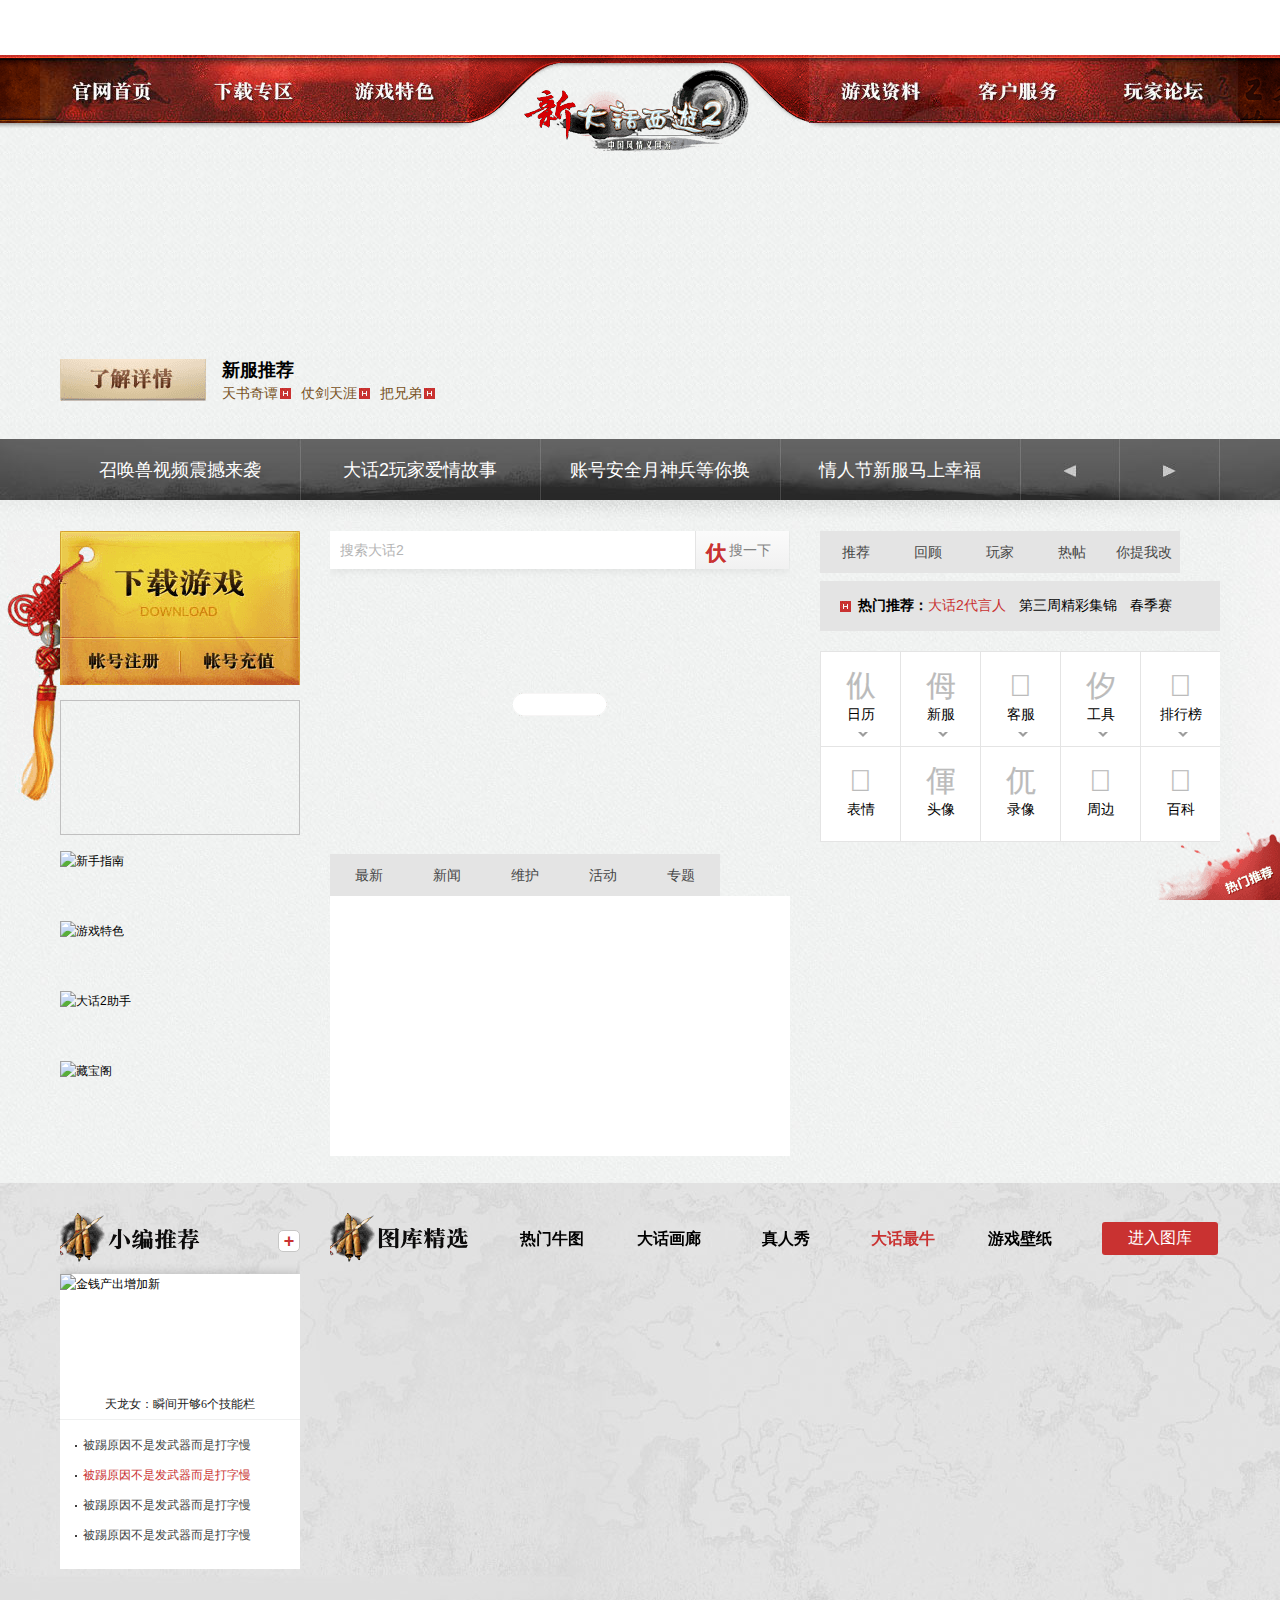
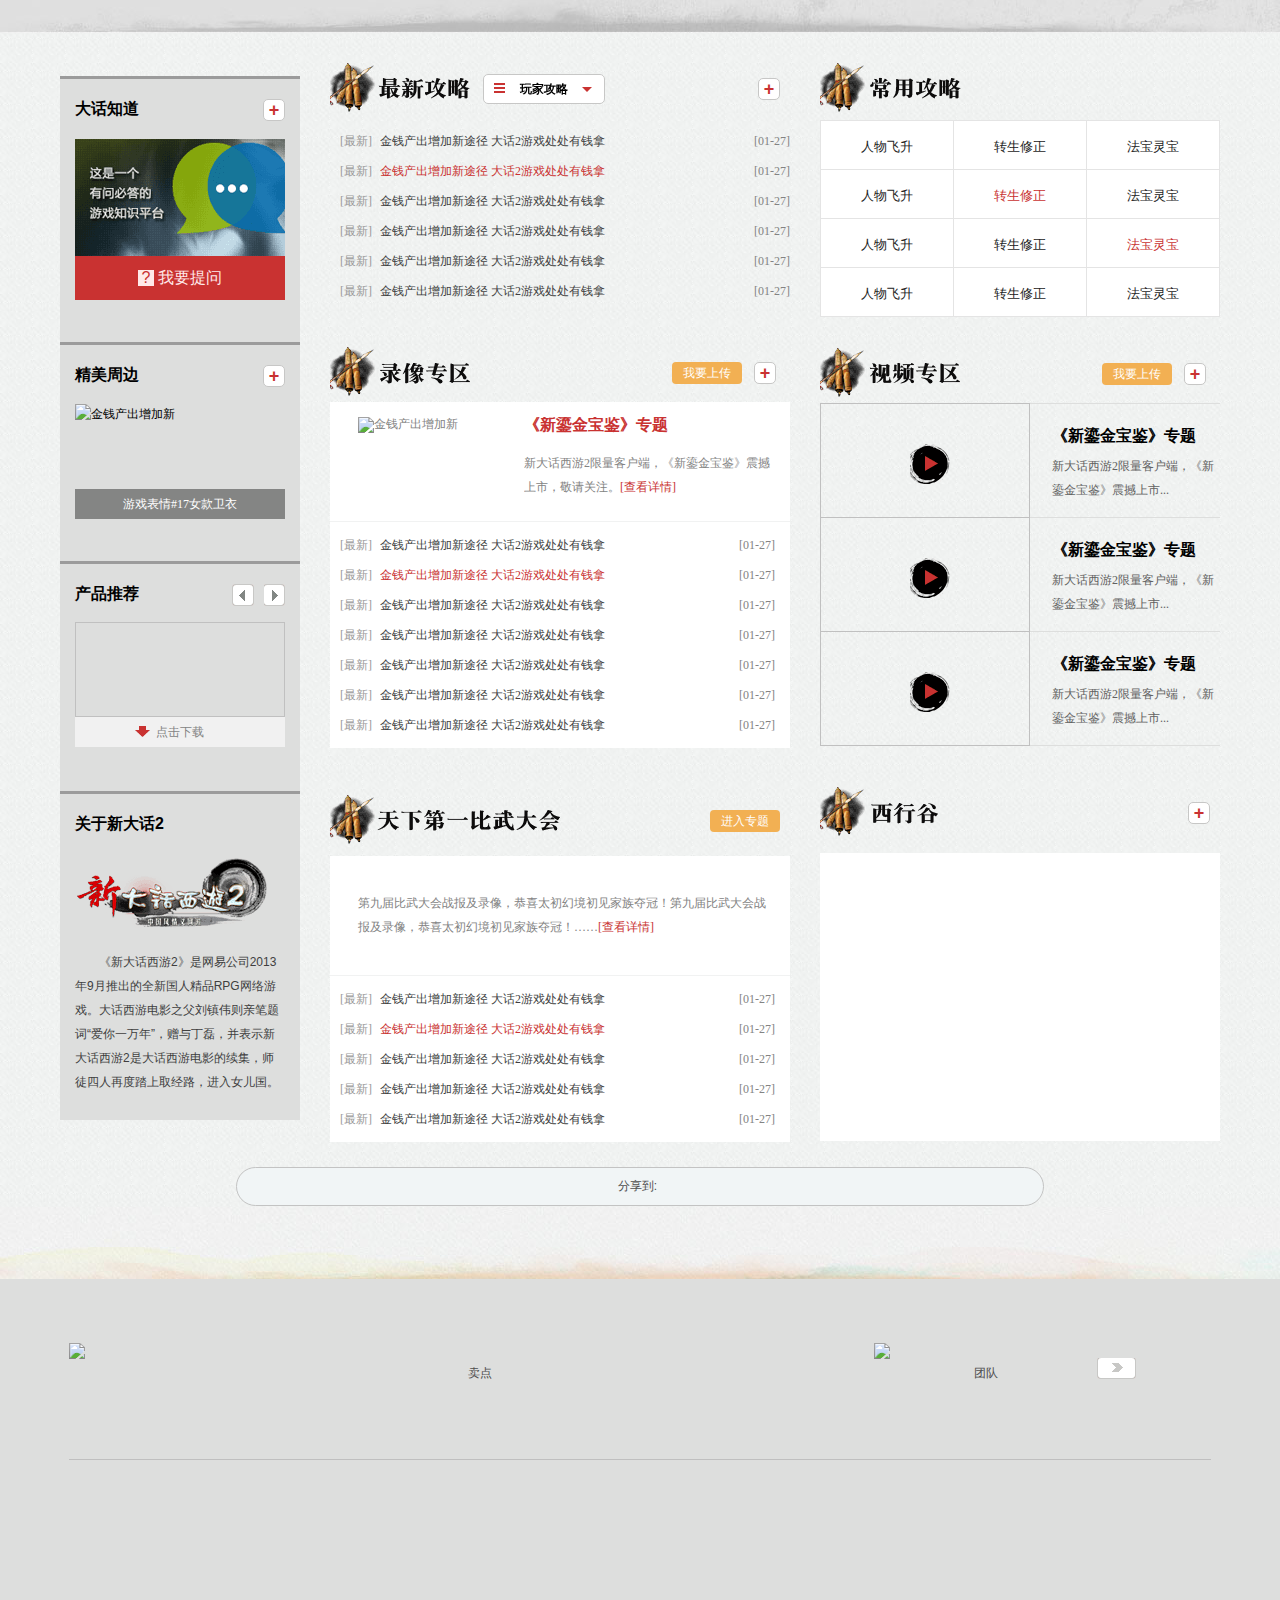
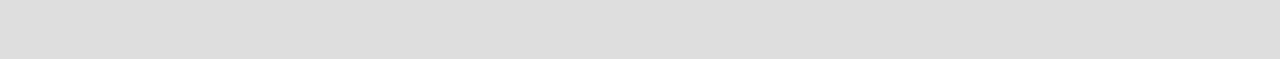
<file: index.html>
<!DOCTYPE html>
<html lang="ZH">
<head>
    <!--#include virtual="/global_include/config.html"-->
    <title><!--#echo var='Title'--></title>
    <meta name="keywords" content="<!--#echo var='Keywords'-->" />
    <meta name="description" content="<!--#echo var='Description'-->" />
    <meta charset="gb2312">
	<!--��Ŀmeta��Ϣ����༭�ṩ start-->
    <meta name="author" content="���ף�NetEase Inc." />
    <meta name="copyright" content="���ף�NetEase Inc." />
    <meta name="pmid" content="275459" />
    <meta name="editor" content="ivy" />
    <meta name="designer" content="tangzhenkai" />
    <meta name="front-end technicist" content="MrF" />
	<!--��Ŀmeta��Ϣ����༭�ṩ end-->
	<meta name="renderer" content="webkit">
    <link rel="dns-prefetch" href="http://res.nie.netease.com">
    <!-- jquery mix NIE (���°汾��-->
    <script charset="gb2312" src="http://res.nie.netease.com/comm/js/jquery(mixNIE).last.js"></script>
    <!--[if lt IE 9]>
    <script src="http://res.nie.netease.com/comm/html5/html5shiv.js"></script>
    <![endif]-->
    <link rel="stylesheet" href="css/page.css"/>
    <script>
        nie.config.stats.id='xy2';
        nie.config.stats.clickStats=true;
        document.write("<iframe class=\"hide\" src=\"http://gad.netease.com/gad/point?point_id=184&s=UZ39fxqM5JCPgkT30j97pjF5F64%3D\" width=\"0\" height=\"0\" border=\"0\" frameborder=\"0\"><\/iframe>");
    </script>
</head>
<body>
<!--SEO start-->
<h1 class="hide"><!--#echo var='Title'--></h1>
<!--SEO start-->
<!--Share text start-->
<div class="sharetxt hide"></div>
<div class="shareimg hide"></div>
<!--Share text end-->
<div id="NIE-topBar"></div>
<div id="wrap">
    <div id="wrap1">
        <div id="wrap2">
		    <div id="wrap3">
                <header>
                    <!--����Banner -s-->
                    <div id="bannerShow">
                        <div class="main">
                            <a id="moreBtn" href="" class="g-thide sprite" target="_blank">�鿴����</a>
                            <div id="serverBlock">
                                <h3>�·��Ƽ�</h3>
                                <ul class="g-clr">
                                    <li>
                                        <a target="_blank" href="http://xy2.163.com/news/news/2014/4/16/9995_433719.html">������̷</a>
                                        <span class="sprite hot fltL"></span>
                                    </li>
                                    <li>
                                        <a target="_blank" href="http://xy2.163.com/news/news/2014/4/16/9995_433719.html">�̽�����</a>
                                        <span class="sprite hot fltL"></span>
                                    </li>
                                    <li>
                                       <a target="_blank" href="http://xy2.163.com/news/news/2014/4/3/9995_431329.html">���ֵ�</a>
                                        <span class="sprite hot fltL"></span>
                                    </li>
                                </ul>
                            </div>
                        </div>
                        <ul id="bannerShowImg">
                            <li class="lunboImgItem"><a data-href="http://story.163.com/" style="background:url(banner1.jpg) no-repeat center 0"></a></li>
                            <li class="lunboImgItem"><a data-href="http://story.1631.com/" style="background:url(banner1.jpg) no-repeat center 0"></a></li>
                            <li class="lunboImgItem"><a data-href="http://story.1632.com/" style="background:url(banner1.jpg) no-repeat center 0"></a></li>
                            <li class="lunboImgItem"><a data-href="http://story.1633.com/" style="background:url(banner1.jpg) no-repeat center 0"></a></li>
                            <li class="lunboImgItem"><a data-href="http://story.4.com/" style="background:url(banner1.jpg) no-repeat center 0"></a></li>
                        </ul>
                        <div class="bannerShowBg">
                            <div class="main">
                                <div id="bannerShowItem">
                                    <ul class="g-clr">
                                        <li><a href="">�ٻ�����Ƶ����Ϯ</a></li>
                                        <li><a href="">��2��Ұ������</a></li>
                                        <li><a href="">�˺Ű�ȫ��������㻻</a></li>
                                        <li><a href="">���˽��·������Ҹ�</a></li>
                                        <li><a href="">���˽��·������Ҹ�</a></li>
                                    </ul>
                                </div>
                                <div class="lunboNav">
                                    <a href="javascript:;" class="lunboNavBtn" id="lunboPrev"></a>
                                    <a href="javascript:;" class="lunboNavBtn" id="lunboNext"></a>
                                </div>
                            </div>
                        </div>

                    </div>
                    <!--����Banner -e-->

                    <!--�������� -s-->
                    <nav id="topNav">
                        <div class="main">
                            <ul>
                                <li><a class="topNavItem" id="topNav1" href="http://xy2.163.com/index.html" target="_blank">������ҳ</a></li>
                                <li><a class="topNavItem" id="topNav2" href="/download/" target="_blank">����ר��</a></li>
                                <li><a class="topNavItem" id="topNav3" href="http://xy2.163.com/feature/2013/" target="_blank">��Ϸ��ɫ</a></li>
                                <li><a class="topNavItem" id="topNav4" href="http://xy2.baike.163.com/" target="_blank">��Ϸ����</a></li>
                                <li><a class="topNavItem" id="topNav5" href="http://xy2.gm.163.com/" target="_blank">�ͻ�����</a></li>
                                <li><a class="topNavItem" id="topNav6" href="http://xy2.netease.com/" target="_blank">�����̳</a></li>
                            </ul>
                            <a id="logo" class="sprite" href="http://xy2.163.com/index.html" target="_blank" title="���´�����2���ٷ���վ">���´�����2���ٷ���վ?�й�����������</a>
                        </div>
                    </nav>
                    <!--�������� -e-->

                </header>
                <!--����-->
                <article>
                    <div class="main">
                        <!--�ϲ�-->
                        <section class="block1">
                            <!--��-->
                            <div class="dLeft">
                                <!--����-->
                                <div class="secDownload sprite">
                                    <div class="downFlag sprite"></div>
                                    <a class="btn1 btn g-thide" href="/download/" target="_blank">�ͻ�������</a>
                                    <a class="btn2 btn g-thide" href="/reg/" target="_blank">ע��</a>
                                    <a class="btn3 btn g-thide" href="http://pay.163.com/index.jsp" target="_blank">��ֵ</a>
                                </div>
                                <div class="secChange">
                                    <a class="btn" href=""><img data-src="img/btn3.jpg" alt="" width="240" height="135"/></a>
                                </div>
                                <!--СBanner-->
                                <div class="secBanner">
                                    <a class="btn btn4" href=""><img data-src="img/btn4.jpg" alt="����ָ��" width="240" height="60"/></a>
                                    <a class="btn btn5" href=""><img data-src="img/btn5.jpg" alt="��Ϸ��ɫ" width="240" height="60"/></a>
                                    <a class="btn btn6" href=""><img data-src="img/btn6.jpg" alt="��2����" width="240" height="60"/></a>
                                    <a class="btn btn7" href=""><img data-src="img/btn7.jpg" alt="�ر���" width="240" height="95"/></a>
                                </div>
                            </div>
                            <!--��-->
                            <div class="dMid">
                                <!--����-->
                                <section class="fSearch">
                                    <form id="search">
                                        <input type="text" onblur="if(this.value==''){this.value='������2'};" onfocus="this.value=this.value=='������2'?'':this.value;" value="������2" class="inpTxt" name="qs" id="searchKeyWords1">
                                        <input type="button" value="��һ��"  id="searchResult"/>
                                        <i class="iconfont">&#x3432;</i>
                                    </form>
                                </section>
                                <!--����ֲ�-->
                                <section class="secSwitch" id="secSwitch">
                                    <div id="slideBtn3">
                                        <a class="g-thide sprite prev bgBlack" onselectstart="return false"><i class="sprite"></i></a>
                                        <a class="g-thide sprite next bgBlack" onselectstart="return false"><i class="sprite"></i></a>
                                    </div>
                                    <ol class="sprite">
                                    </ol>
                                    <ul id="switchWrap" class="g-clr">
                                    </ul>
                                    <div class="hide">
                                        <div class="imgdata" data-images="smart1.jpg" data-title="��һ����һ����һ" data-intro="��һ����һ����һ" data-href="#"></div>
                                        <div class="imgdata" data-images="smart2.jpg" data-title="��һ����һ����һ" data-intro="��һ����һ����һ" data-href="#"></div>
                                        <div class="imgdata" data-images="smart3.jpg" data-title="��һ����һ����һ" data-intro="��һ����һ����һ"  data-href="#"></div>
                                        <div class="imgdata" data-images="smart3.jpg" data-title="��һ����һ����һ" data-intro="��һ����һ����һ" data-href="#"></div>

                                        <div class="imgdata" data-images="smart2.jpg" data-title="��һ����һ����һ" data-intro="��һ����һ����һ" data-href="#"></div>
                                        <div class="imgdata" data-images="smart1.jpg" data-title="��һ����һ����һ" data-intro="��һ����һ����һ" data-href="#"></div>
                                        <div class="imgdata" data-images="smart1.jpg" data-title="��һ����һ����һ" data-intro="��һ����һ����һ" data-href="#"></div>
                                        <div class="imgdata" data-images="smart3.jpg" data-title="��һ����һ����һ" data-intro="��һ����һ����һ" data-href="#"></div>

                                        <div class="imgdata" data-images="smart2.jpg" data-title="��һ����һ����һ" data-intro="��һ����һ����һ" data-href="#"></div>
                                        <div class="imgdata" data-images="smart1.jpg" data-title="��һ����һ����һ" data-intro="��һ����һ����һ" data-href="#"></div>
                                        <div class="imgdata" data-images="smart1.jpg" data-title="��һ����һ����һ" data-intro="��һ����һ����һ" data-href="#"></div>
                                        <div class="imgdata" data-images="smart3.jpg" data-title="��һ����һ����һ" data-intro="��һ����һ����һ" data-href="#"></div>
                                    </div>
                                </section>
                                <!--�����л�-->
                                <section class="secTabList">
                                    <ul class="fTabNav" id="fTabNav1">
                                        <li><a href="#">����</a></li>
                                        <li><a href="#">����</a></li>
                                        <li><a href="#">ά��</a></li>
                                        <li><a href="#">�</a></li>
                                        <li><a href="#">ר��</a></li>
                                    </ul>
                                    <div class="fTabCont" id="fTabCont1">
                                        <section class="ftxtList">
                                            <a class="ListMore" title="�鿴����" href="#" target="_blank">+</a>
                                            <ul class="fListWrap">
                                                <li><span class="sChannel"><a href="/news/" target="_blank">[����]</a></span><span class="sTitle"><a href="#" target="_blank">��Ǯ����������;�� ��2��Ϸ������Ǯ��</a></span>[01-27]</li>
                                                <li><span class="sChannel"><a href="/news/" target="_blank">[����]</a></span><span class="sTitle"><a href="#" target="_blank" class="red">��Ǯ����������;�� ��2��Ϸ������Ǯ��</a></span>[01-27]</li>
                                                <li><span class="sChannel"><a href="/news/" target="_blank">[����]</a></span><span class="sTitle"><a href="#" target="_blank">��Ǯ����������;�� ��2��Ϸ������Ǯ��<em class="sprite hot"></em></a></span>[01-27]</li>
                                                <li><span class="sChannel"><a href="/news/" target="_blank">[����]</a></span><span class="sTitle"><a href="#" target="_blank">��Ǯ����������;�� ��2��Ϸ������Ǯ��</a></span>[01-27]</li>
                                                <li><span class="sChannel"><a href="/news/" target="_blank">[����]</a></span><span class="sTitle"><a href="#" target="_blank">��Ǯ����������;�� ��2��Ϸ������Ǯ��<em class="sprite hot"></em></a></span>[01-27]</li>
                                                <li><span class="sChannel"><a href="/news/" target="_blank">[����]</a></span><span class="sTitle"><a href="#" target="_blank">��Ǯ����������;�� ��2��Ϸ������Ǯ��</a></span>[01-27]</li>
                                                <li><span class="sChannel"><a href="/news/" target="_blank">[����]</a></span><span class="sTitle"><a href="#" target="_blank">��Ǯ����������;�� ��2��Ϸ������Ǯ��<em class="sprite hot"></em></a></span>[01-27]</li>
                                                <li><span class="sChannel"><a href="/news/" target="_blank">[����]</a></span><span class="sTitle"><a href="#" target="_blank">��Ǯ����������;�� ��2��Ϸ������Ǯ��</a></span>[01-27]</li>
                                            </ul>
                                        </section>
                                        <section class="ftxtList">
                                            <a class="ListMore" title="�鿴����" href="#" target="_blank">+</a>
                                            <ul class="fListWrap">
                                                <li><span class="sChannel"><a href="/news/" target="_blank">[����]</a></span><span class="sTitle"><a href="#" target="_blank">��Ǯ����������;�� ��2��Ϸ������Ǯ��</a></span>[01-27]</li>
                                                <li><span class="sChannel"><a href="/news/" target="_blank">[����]</a></span><span class="sTitle"><a href="#" target="_blank" class="red">��Ǯ����������;�� ��2��Ϸ������Ǯ��</a></span>[01-27]</li>
                                                <li><span class="sChannel"><a href="/news/" target="_blank">[����]</a></span><span class="sTitle"><a href="#" target="_blank">��Ǯ����������;�� ��2��Ϸ������Ǯ��</a></span>[01-27]</li>
                                                <li><span class="sChannel"><a href="/news/" target="_blank">[����]</a></span><span class="sTitle"><a href="#" target="_blank">��Ǯ����������;�� ��2��Ϸ������Ǯ��<em class="sprite hot"></em></a></span>[01-27]</li>
                                                <li><span class="sChannel"><a href="/news/" target="_blank">[����]</a></span><span class="sTitle"><a href="#" target="_blank">��Ǯ����������;�� ��2��Ϸ������Ǯ��</a></span>[01-27]</li>
                                                <li><span class="sChannel"><a href="/news/" target="_blank">[����]</a></span><span class="sTitle"><a href="#" target="_blank">��Ǯ����������;�� ��2��Ϸ������Ǯ��</a></span>[01-27]</li>
                                                <li><span class="sChannel"><a href="/news/" target="_blank">[����]</a></span><span class="sTitle"><a href="#" target="_blank">��Ǯ����������;�� ��2��Ϸ������Ǯ��<em class="sprite hot"></em></a></span>[01-27]</li>
                                                <li><span class="sChannel"><a href="/news/" target="_blank">[����]</a></span><span class="sTitle"><a href="#" target="_blank">��Ǯ����������;�� ��2��Ϸ������Ǯ��</a></span>[01-27]</li>
                                            </ul>
                                        </section>
                                        <section class="ftxtList">
                                            <a class="ListMore" title="�鿴����" href="#" target="_blank">+</a>
                                            <ul class="fListWrap">
                                                <li><span class="sChannel"><a href="/news/" target="_blank">[ά��]</a></span><span class="sTitle"><a href="#" target="_blank">��Ǯ����������;�� ��2��Ϸ������Ǯ��</a></span>[01-27]</li>
                                                <li><span class="sChannel"><a href="/news/" target="_blank">[ά��]</a></span><span class="sTitle"><a href="#" target="_blank" class="red">��Ǯ����������;�� ��2��Ϸ������Ǯ��</a></span>[01-27]</li>
                                                <li><span class="sChannel"><a href="/news/" target="_blank">[ά��]</a></span><span class="sTitle"><a href="#" target="_blank">��Ǯ����������;�� ��2��Ϸ������Ǯ��</a></span>[01-27]</li>
                                                <li><span class="sChannel"><a href="/news/" target="_blank">[ά��]</a></span><span class="sTitle"><a href="#" target="_blank">��Ǯ����������;�� ��2��Ϸ������Ǯ��<em class="sprite hot"></em></a></span>[01-27]</li>
                                                <li><span class="sChannel"><a href="/news/" target="_blank">[ά��]</a></span><span class="sTitle"><a href="#" target="_blank">��Ǯ����������;�� ��2��Ϸ������Ǯ��</a></span>[01-27]</li>
                                                <li><span class="sChannel"><a href="/news/" target="_blank">[ά��]</a></span><span class="sTitle"><a href="#" target="_blank">��Ǯ����������;�� ��2��Ϸ������Ǯ��</a></span>[01-27]</li>
                                                <li><span class="sChannel"><a href="/news/" target="_blank">[����]</a></span><span class="sTitle"><a href="#" target="_blank">��Ǯ����������;�� ��2��Ϸ������Ǯ��</a></span>[01-27]</li>
                                                <li><span class="sChannel"><a href="/news/" target="_blank">[����]</a></span><span class="sTitle"><a href="#" target="_blank">��Ǯ����������;�� ��2��Ϸ������Ǯ��</a></span>[01-27]</li>
                                            </ul>
                                        </section>
                                        <section class="ftxtList">
                                            <a class="ListMore" title="�鿴����" href="#" target="_blank">+</a>
                                            <ul class="fListWrap">
                                                <li><span class="sChannel"><a href="/news/" target="_blank">[����]</a></span><span class="sTitle"><a href="#" target="_blank">��Ǯ����������;�� ��2��Ϸ������Ǯ��</a></span>[01-27]</li>
                                                <li><span class="sChannel"><a href="/news/" target="_blank">[����]</a></span><span class="sTitle"><a href="#" target="_blank" class="red">��Ǯ����������;�� ��2��Ϸ������Ǯ��</a></span>[01-27]</li>
                                                <li><span class="sChannel"><a href="/news/" target="_blank">[����]</a></span><span class="sTitle"><a href="#" target="_blank">��Ǯ����������;�� ��2��Ϸ������Ǯ��</a></span>[01-27]</li>
                                                <li><span class="sChannel"><a href="/news/" target="_blank">[����]</a></span><span class="sTitle"><a href="#" target="_blank">��Ǯ����������;�� ��2��Ϸ������Ǯ��</a></span>[01-27]</li>
                                                <li><span class="sChannel"><a href="/news/" target="_blank">[����]</a></span><span class="sTitle"><a href="#" target="_blank">��Ǯ����������;�� ��2��Ϸ������Ǯ��<em class="sprite hot"></em></a></span>[01-27]</li>
                                                <li><span class="sChannel"><a href="/news/" target="_blank">[����]</a></span><span class="sTitle"><a href="#" target="_blank">��Ǯ����������;�� ��2��Ϸ������Ǯ��<em class="sprite hot"></em></a></span>[01-27]</li>
                                                <li><span class="sChannel"><a href="/news/" target="_blank">[����]</a></span><span class="sTitle"><a href="#" target="_blank">��Ǯ����������;�� ��2��Ϸ������Ǯ��</a></span>[01-27]</li>
                                                <li><span class="sChannel"><a href="/news/" target="_blank">[����]</a></span><span class="sTitle"><a href="#" target="_blank">��Ǯ����������;�� ��2��Ϸ������Ǯ��</a></span>[01-27]</li>
                                            </ul>
                                        </section>
                                        <section class="ftxtList">
                                            <a class="ListMore" title="�鿴����" href="#" target="_blank">+</a>
                                            <ul class="fListWrap">
                                                <li><span class="sChannel"><a href="/news/" target="_blank">[ר��]</a></span><span class="sTitle"><a href="#" target="_blank">��Ǯ����������;�� ��2��Ϸ������Ǯ��</a></span>[01-27]</li>
                                                <li><span class="sChannel"><a href="/news/" target="_blank">[ר��]</a></span><span class="sTitle"><a href="#" target="_blank" class="red">��Ǯ����������;�� ��2��Ϸ������Ǯ��</a></span>[01-27]</li>
                                                <li><span class="sChannel"><a href="/news/" target="_blank">[ר��]</a></span><span class="sTitle"><a href="#" target="_blank">��Ǯ����������;�� ��2��Ϸ������Ǯ��</a></span>[01-27]</li>
                                                <li><span class="sChannel"><a href="/news/" target="_blank">[ר��]</a></span><span class="sTitle"><a href="#" target="_blank">��Ǯ����������;�� ��2��Ϸ������Ǯ��</a></span>[01-27]</li>
                                                <li><span class="sChannel"><a href="/news/" target="_blank">[ר��]</a></span><span class="sTitle"><a href="#" target="_blank">��Ǯ����������;�� ��2��Ϸ������Ǯ��</a></span>[01-27]</li>
                                                <li><span class="sChannel"><a href="/news/" target="_blank">[ר��]</a></span><span class="sTitle"><a href="#" target="_blank">��Ǯ����������;�� ��2��Ϸ������Ǯ��</a></span>[01-27]</li>
                                                <li><span class="sChannel"><a href="/news/" target="_blank">[����]</a></span><span class="sTitle"><a href="#" target="_blank">��Ǯ����������;�� ��2��Ϸ������Ǯ��</a></span>[01-27]</li>
                                                <li><span class="sChannel"><a href="/news/" target="_blank">[����]</a></span><span class="sTitle"><a href="#" target="_blank">��Ǯ����������;�� ��2��Ϸ������Ǯ��</a></span>[01-27]</li>
                                            </ul>
                                        </section>
                                    </div>
                                </section>
                            </div>
                            <!--��-->
                            <div class="dRight">
                                <section class="secTabList">
                                    <ul class="fTabNav" id="fTabNav2">
                                        <li><a href="http://xy2.163.com/fans/hot/list.v2.html" target="_blank" rel="nofollow">�Ƽ�</a></li>
                                        <li><a href="http://xy2.163.com/fans/review.html" target="_blank" rel="nofollow">�ع�</a></li>
                                        <li><a href="http://xy2.163.com/fans/yy/list.v2.html" target="_blank" rel="nofollow">���</a></li>
                                        <li><a href="http://xy2.netease.com/" target="_blank" rel="nofollow">����</a></li>
                                        <li><a href="javascript:void(0)" target="_blank">�����Ҹ�</a></li>
                                    </ul>
                                    <div class="fTabCont" id="fTabCont2">
                                        <section class="ftxtList">
                                            <a class="ListMore" title="�鿴����" href="#" target="_blank">+</a>
                                            <ul class="fListWrap">
                                                <li class="sTop g-clr">
                                                    <img data-src="smart1.jpg" alt="��Ǯ����������" width="150" height="85" class="fltL"/>
                                                    <div class="sIntro fltR">
                                                        <p><a href="#" target="_blank">�����̽𱦼���ר��</a></p>
                                                        <blockquote>�´�����2�����ͻ��ˣ������̽𱦼��������С�<a href="" target="_blank">[�鿴����]</a></blockquote>
                                                    </div>
                                                </li>
                                                <li><span class="sChannel"><a href="/news/" target="_blank">[����]</a></span><span class="sTitle"><a href="#" target="_blank">��Ǯ����������;�� ��2��Ϸ������Ǯ��</a></span>[01-27]</li>
                                                <li><span class="sChannel"><a href="/news/" target="_blank">[����]</a></span><span class="sTitle"><a href="#" target="_blank" class="red">��Ǯ����������;�� ��2��Ϸ������Ǯ��</a></span>[01-27]</li>
                                                <li><span class="sChannel"><a href="/news/" target="_blank">[����]</a></span><span class="sTitle"><a href="#" target="_blank">��Ǯ����������;�� ��2��Ϸ������Ǯ��</a></span>[01-27]</li>
                                                <li><span class="sChannel"><a href="/news/" target="_blank">[����]</a></span><span class="sTitle"><a href="#" target="_blank">��Ǯ����������;�� ��2��Ϸ������Ǯ��</a></span>[01-27]</li>
                                                <li><span class="sChannel"><a href="/news/" target="_blank">[����]</a></span><span class="sTitle"><a href="#" target="_blank">��Ǯ����������;�� ��2��Ϸ������Ǯ��</a></span>[01-27]</li>
                                                <li><span class="sChannel"><a href="/news/" target="_blank">[����]</a></span><span class="sTitle"><a href="#" target="_blank">��Ǯ����������;�� ��2��Ϸ������Ǯ��</a></span>[01-27]</li>
                                            </ul>
                                        </section>
                                        <section class="ftxtList">
                                            <a class="ListMore" title="�鿴����" href="#" target="_blank">+</a>
                                            <ul class="fListWrap">
                                                <li class="sTop g-clr">
                                                    <img data-src="smart1.jpg" alt="��Ǯ����������" width="150" height="85" class="fltL"/>
                                                    <div class="sIntro fltR">
                                                        <p><a href="#" target="_blank">�����̽𱦼���ר��</a></p>
                                                        <blockquote>�´�����2�����ͻ��ˣ������̽𱦼��������С�<a href="" target="_blank">[�鿴����]</a></blockquote>
                                                    </div>
                                                </li>
                                                <li><span class="sChannel"><a href="/news/" target="_blank">[����]</a></span><span class="sTitle"><a href="#" target="_blank">��Ǯ����������;�� ��2��Ϸ������Ǯ��</a></span>[01-27]</li>
                                                <li><span class="sChannel"><a href="/news/" target="_blank">[����]</a></span><span class="sTitle"><a href="#" target="_blank" class="red">��Ǯ����������;�� ��2��Ϸ������Ǯ��</a></span>[01-27]</li>
                                                <li><span class="sChannel"><a href="/news/" target="_blank">[����]</a></span><span class="sTitle"><a href="#" target="_blank">��Ǯ����������;�� ��2��Ϸ������Ǯ��</a></span>[01-27]</li>
                                                <li><span class="sChannel"><a href="/news/" target="_blank">[����]</a></span><span class="sTitle"><a href="#" target="_blank">��Ǯ����������;�� ��2��Ϸ������Ǯ��</a></span>[01-27]</li>
                                                <li><span class="sChannel"><a href="/news/" target="_blank">[����]</a></span><span class="sTitle"><a href="#" target="_blank">��Ǯ����������;�� ��2��Ϸ������Ǯ��</a></span>[01-27]</li>
                                                <li><span class="sChannel"><a href="/news/" target="_blank">[����]</a></span><span class="sTitle"><a href="#" target="_blank">��Ǯ����������;�� ��2��Ϸ������Ǯ��</a></span>[01-27]</li>
                                            </ul>
                                        </section>
                                        <section class="ftxtList">
                                            <a class="ListMore" title="�鿴����" href="#" target="_blank">+</a>
                                            <ul class="fListWrap">
                                                <li class="sTop g-clr">
                                                    <img data-src="smart1.jpg" alt="��Ǯ����������" width="150" height="85" class="fltL"/>
                                                    <div class="sIntro fltR">
                                                        <p><a href="#" target="_blank">�����̽𱦼���ר��</a></p>
                                                        <blockquote>�´�����2�����ͻ��ˣ������̽𱦼��������С�<a href="" target="_blank">[�鿴����]</a></blockquote>
                                                    </div>
                                                </li>
                                                <li><span class="sChannel"><a href="/news/" target="_blank">[ά��]</a></span><span class="sTitle"><a href="#" target="_blank">��Ǯ����������;�� ��2��Ϸ������Ǯ��</a></span>[01-27]</li>
                                                <li><span class="sChannel"><a href="/news/" target="_blank">[ά��]</a></span><span class="sTitle"><a href="#" target="_blank" class="red">��Ǯ����������;�� ��2��Ϸ������Ǯ��</a></span>[01-27]</li>
                                                <li><span class="sChannel"><a href="/news/" target="_blank">[ά��]</a></span><span class="sTitle"><a href="#" target="_blank">��Ǯ����������;�� ��2��Ϸ������Ǯ��</a></span>[01-27]</li>
                                                <li><span class="sChannel"><a href="/news/" target="_blank">[ά��]</a></span><span class="sTitle"><a href="#" target="_blank">��Ǯ����������;�� ��2��Ϸ������Ǯ��</a></span>[01-27]</li>
                                                <li><span class="sChannel"><a href="/news/" target="_blank">[ά��]</a></span><span class="sTitle"><a href="#" target="_blank">��Ǯ����������;�� ��2��Ϸ������Ǯ��</a></span>[01-27]</li>
                                                <li><span class="sChannel"><a href="/news/" target="_blank">[ά��]</a></span><span class="sTitle"><a href="#" target="_blank">��Ǯ����������;�� ��2��Ϸ������Ǯ��</a></span>[01-27]</li>
                                            </ul>
                                        </section>
                                        <section class="ftxtList">
                                            <a class="ListMore" title="�鿴����" href="#" target="_blank">+</a>
                                            <ul class="fListWrap">
                                                <li class="sTop g-clr">
                                                    <img data-src="smart1.jpg" alt="��Ǯ����������" width="150" height="85" class="fltL"/>
                                                    <div class="sIntro fltR">
                                                        <p><a href="#" target="_blank">�����̽𱦼���ר��</a></p>
                                                        <blockquote>�´�����2�����ͻ��ˣ������̽𱦼��������С�<a href="" target="_blank">[�鿴����]</a></blockquote>
                                                    </div>
                                                </li>
                                                <li><span class="sChannel"><a href="/news/" target="_blank">[����]</a></span><span class="sTitle"><a href="#" target="_blank">��Ǯ����������;�� ��2��Ϸ������Ǯ��</a></span>[01-27]</li>
                                                <li><span class="sChannel"><a href="/news/" target="_blank">[����]</a></span><span class="sTitle"><a href="#" target="_blank" class="red">��Ǯ����������;�� ��2��Ϸ������Ǯ��</a></span>[01-27]</li>
                                                <li><span class="sChannel"><a href="/news/" target="_blank">[����]</a></span><span class="sTitle"><a href="#" target="_blank">��Ǯ����������;�� ��2��Ϸ������Ǯ��</a></span>[01-27]</li>
                                                <li><span class="sChannel"><a href="/news/" target="_blank">[����]</a></span><span class="sTitle"><a href="#" target="_blank">��Ǯ����������;�� ��2��Ϸ������Ǯ��</a></span>[01-27]</li>
                                                <li><span class="sChannel"><a href="/news/" target="_blank">[����]</a></span><span class="sTitle"><a href="#" target="_blank">��Ǯ����������;�� ��2��Ϸ������Ǯ��</a></span>[01-27]</li>
                                                <li><span class="sChannel"><a href="/news/" target="_blank">[����]</a></span><span class="sTitle"><a href="#" target="_blank">��Ǯ����������;�� ��2��Ϸ������Ǯ��</a></span>[01-27]</li>
                                            </ul>
                                        </section>
                                        <section class="ftxtList">
                                            <a class="ListMore" title="�鿴����" href="#" target="_blank">+</a>
                                            <ul class="fListWrap">
                                                <li class="sTop g-clr">
                                                    <img data-src="smart1.jpg" alt="��Ǯ����������" width="150" height="85" class="fltL"/>
                                                    <div class="sIntro fltR">
                                                        <p><a href="#" target="_blank">�����̽𱦼���ר��</a></p>
                                                        <blockquote>�´�����2�����ͻ��ˣ������̽𱦼��������С�<a href="" target="_blank">[�鿴����]</a></blockquote>
                                                    </div>
                                                </li>
                                                <li><span class="sChannel"><a href="/news/" target="_blank">[����]</a></span><span class="sTitle"><a href="#" target="_blank">��Ǯ����������;�� ��2��Ϸ������Ǯ��</a></span>[01-27]</li>
                                                <li><span class="sChannel"><a href="/news/" target="_blank">[����]</a></span><span class="sTitle"><a href="#" target="_blank" class="red">��Ǯ����������;�� ��2��Ϸ������Ǯ��</a></span>[01-27]</li>
                                                <li><span class="sChannel"><a href="/news/" target="_blank">[����]</a></span><span class="sTitle"><a href="#" target="_blank">��Ǯ����������;�� ��2��Ϸ������Ǯ��</a></span>[01-27]</li>
                                                <li><span class="sChannel"><a href="/news/" target="_blank">[����]</a></span><span class="sTitle"><a href="#" target="_blank">��Ǯ����������;�� ��2��Ϸ������Ǯ��</a></span>[01-27]</li>
                                                <li><span class="sChannel"><a href="/news/" target="_blank">[����]</a></span><span class="sTitle"><a href="#" target="_blank">��Ǯ����������;�� ��2��Ϸ������Ǯ��</a></span>[01-27]</li>
                                                <li><span class="sChannel"><a href="/news/" target="_blank">[����]</a></span><span class="sTitle"><a href="#" target="_blank">��Ǯ����������;�� ��2��Ϸ������Ǯ��</a></span>[01-27]</li>
                                            </ul>
                                        </section>
                                    </div>
                                </section>
                                <!--�����Ƽ�-->
                                <section class="secHot g-clr">
                                    <em class="sprite hot"></em>
                                    <h3 class="fltL">�����Ƽ���</h3>
                                    <p class="fltL">
                                        <a href="#" target="_blank" class="red">��2������</a>
                                        <a href="#" target="_blank">�����ܾ��ʼ���</a>
                                        <a href="#" target="_blank">������</a>
                                    </p>
                                </section>
                                <!--�������-->
                                <section class="secEntry">
                                    <div class="entryInner g-clr">
                                        <a class="entryBtn slideTopDetail" href="javascript:void(0)"><i class="iconfont">&#x343a;</i><p>����</p><span class="entryArrow"><em></em><span></span></span></a>
                                        <a class="entryBtn slideTopDetail" href="javascript:void(0)"><i class="iconfont">&#x3444;</i><p>�·�</p><span class="entryArrow"><em></em><span></span></span></a>
                                        <a class="entryBtn slideTopDetail" href="javascript:void(0)"><i class="iconfont">&#xf0002;</i><p>�ͷ�</p><span class="entryArrow"><em></em><span></span></span></a>
                                        <a class="entryBtn slideTopDetail" href="javascript:void(0)"><i class="iconfont">&#x3434;</i><p>����</p> <span class="entryArrow"><em></em><span></span></span></a>
                                        <a class="entryBtn slideTopDetail" href="javascript:void(0)"><i class="iconfont">&#xf0028;</i><p>���а�</p><span class="entryArrow"><em></em><span></span></span></a>

                                        <a class="entryBtn" href=""><i class="iconfont">&#xf0133;</i><p>����</p></a>
                                        <a class="entryBtn" href=""><i class="iconfont">&#x346e;</i><p>ͷ��</p></a>
                                        <a class="entryBtn" href=""><i class="iconfont">&#x3433;</i><p>¼��</p></a>
                                        <a class="entryBtn" href=""><i class="iconfont">&#xf0148;</i><p>�ܱ�</p></a>
                                        <a class="entryBtn" href=""><i class="iconfont">&#xf00b6;</i><p>�ٿ�</p></a>

                                        <div class="entryWrap">
                                            <a href="javascript:void(0)" id="closeWrap" class="sprite"></a>
                                            <div class="entryItem hide" id="slideShow2">
                                                <div id="slideBtn2">
                                                    <a class="g-thide sprite prev" onselectstart="return false">��һ��</a>
                                                    <a class="g-thide sprite next" onselectstart="return false">��һ��</a>
                                                </div>
                                                <div id="slideWrap2">
                                                    <ul class="g-clr">
                                                        <li>
                                                            <p class="calTime"></p>
                                                            <p class="calIntro"><strong>���</strong>
                                                                <a href="#" target="_blank">ϲӭ�����</a>
                                                                <a href="#" target="_blank">�Ƕ�������</a>
                                                                <a href="#" target="_blank">�Ƕ�������</a>
                                                                <a href="#" target="_blank">ϲӭ�����</a>
                                                                <a href="#" target="_blank">�Ƕ�������</a>
                                                                <a href="#" target="_blank">�Ƕ�������</a>
                                                            </p>
                                                        </li>
                                                        <li>
                                                            <p class="calTime"></p>
                                                            <p class="calIntro"><strong>���</strong>
                                                                <a href="#" target="_blank">ϲӭ�����</a>
                                                                <a href="#" target="_blank">�Ƕ�������</a>
                                                                <a href="#" target="_blank">�Ƕ�������</a>
                                                                <a href="#" target="_blank">ϲӭ�����</a>
                                                                <a href="#" target="_blank">�Ƕ�������</a>
                                                                <a href="#" target="_blank">�Ƕ�������</a>
                                                            </p>
                                                        </li>
                                                        <li>
                                                            <p class="calTime"></p>
                                                            <p class="calIntro"><strong>���</strong>
                                                                <a href="#" target="_blank">ϲӭ�����</a>
                                                                <a href="#" target="_blank">�Ƕ�������</a>
                                                                <a href="#" target="_blank">�Ƕ�������</a>
                                                                <a href="#" target="_blank">ϲӭ�����</a>
                                                                <a href="#" target="_blank">�Ƕ�������</a>
                                                                <a href="#" target="_blank">�Ƕ�������</a>
                                                            </p>
                                                        </li>
                                                        <li>
                                                            <p class="calTime"></p>
                                                            <p class="calIntro"><strong>���</strong>
                                                                <a href="#" target="_blank">ϲӭ�����</a>
                                                                <a href="#" target="_blank">�Ƕ�������</a>
                                                                <a href="#" target="_blank">�Ƕ�������</a>
                                                                <a href="#" target="_blank">ϲӭ�����</a>
                                                                <a href="#" target="_blank">�Ƕ�������</a>
                                                                <a href="#" target="_blank">�Ƕ�������</a>
                                                            </p>
                                                        </li>
                                                        <li>
                                                            <p class="calTime"></p>
                                                            <p class="calIntro"><strong>���</strong>
                                                                <a href="#" target="_blank">ϲӭ�����</a>
                                                                <a href="#" target="_blank">�Ƕ�������</a>
                                                                <a href="#" target="_blank">�Ƕ�������</a>
                                                                <a href="#" target="_blank">ϲӭ�����</a>
                                                                <a href="#" target="_blank">�Ƕ�������</a>
                                                                <a href="#" target="_blank">�Ƕ�������</a>
                                                            </p>
                                                        </li>
                                                        <li>
                                                            <p class="calTime"></p>
                                                            <p class="calIntro"><strong>���</strong>
                                                                <a href="#" target="_blank">ϲӭ�����</a>
                                                                <a href="#" target="_blank">�Ƕ�������</a>
                                                                <a href="#" target="_blank">�Ƕ�������</a>
                                                                <a href="#" target="_blank">ϲӭ�����</a>
                                                                <a href="#" target="_blank">�Ƕ�������</a>
                                                                <a href="#" target="_blank">�Ƕ�������</a>
                                                            </p>
                                                        </li>
                                                        <li>
                                                            <p class="calTime"></p>
                                                            <p class="calIntro"><strong>���</strong>
                                                                <a href="#" target="_blank">ϲӭ�����</a>
                                                                <a href="#" target="_blank">�Ƕ�������</a>
                                                                <a href="#" target="_blank">�Ƕ�������</a>
                                                                <a href="#" target="_blank">ϲӭ�����</a>
                                                                <a href="#" target="_blank">�Ƕ�������</a>
                                                                <a href="#" target="_blank">�Ƕ�������</a>
                                                            </p>
                                                        </li>
                                                    </ul>
                                                </div>
                                            </div>
                                            <div class="entryItem hide" id="server">
                                                <div class="serverName g-clr">
                                                    <strong>�� �� ��:</strong>
                                                    <a href="#" target="_blank">�����Ҹ�</a>
                                                    <a href="#" target="_blank">�����Ҹ�</a>
                                                    <a href="#" target="_blank">�����Ҹ�</a>
                                                </div>
                                                <div class="serverTime g-clr">
                                                    <strong>����ʱ��:</strong>
                                                    <p>12��28</p>
                                                    <p>2��28</p>
                                                    <p>12��28</p>
                                                </div>
                                            </div>
                                            <div class="entryItem hide">
                                                <a class="btn" href="http://xy2.163.com/safe/" target="_blank">�˺Ű�ȫ3</a>
                                                <a class="btn" href="http://mkey.163.com/" target="_blank">������</a>
                                                <a class="btn" href="http://box.gm.163.com/self_help.html?kind_id=638&pname=xy2" target="_blank">��ɫ�ָ�</a>
                                                <a class="btn" href="http://box.gm.163.com/self_help.html?kind_id=631&pname=xy2" target="_blank">�Ϸ���ѯ</a>
                                                <a class="btn" href="http://box.gm.163.com/self_help.html?kind_id=630&pname=xy2" target="_blank">������ϸ</a>
                                                <a class="btn" href="http://xy2.gm.163.com/user_help.html?paper_id=535" target="_blank">��������</a>
                                                <a class="btn" href="http://xy2.gm.163.com/user_help.html?paper_id=482" target="_blank">��ȫ��</a>
                                                <a class="btn" href="http://mkey.163.com/" target="_blank">�ֻ�������</a>
                                                <a class="btn" href="http://xy2.gm.163.com/user_help.html?paper_id=437" target="_blank">�޸�����</a>
                                            </div>
                                            <div class="entryItem hide">
                                                <a class="btn" href="http://xy2.163.com/safe/" target="_blank">�˺Ű�ȫ4</a>
                                                <a class="btn" href="http://mkey.163.com/" target="_blank">������</a>
                                                <a class="btn" href="http://box.gm.163.com/self_help.html?kind_id=638&pname=xy2" target="_blank">��ɫ�ָ�</a>
                                                <a class="btn" href="http://box.gm.163.com/self_help.html?kind_id=631&pname=xy2" target="_blank">�Ϸ���ѯ</a>
                                                <a class="btn" href="http://box.gm.163.com/self_help.html?kind_id=630&pname=xy2" target="_blank">������ϸ</a>
                                                <a class="btn" href="http://xy2.gm.163.com/user_help.html?paper_id=535" target="_blank">��������</a>
                                                <a class="btn" href="http://xy2.gm.163.com/user_help.html?paper_id=482" target="_blank">��ȫ��</a>
                                                <a class="btn" href="http://mkey.163.com/" target="_blank">�ֻ�������</a>
                                                <a class="btn" href="http://xy2.gm.163.com/user_help.html?paper_id=437" target="_blank">�޸�����</a>
                                            </div>
                                            <div class="entryItem hide">
                                                <a class="btn" href="http://xy2.163.com/safe/" target="_blank">�˺Ű�ȫ5</a>
                                                <a class="btn" href="http://mkey.163.com/" target="_blank">������</a>
                                                <a class="btn" href="http://box.gm.163.com/self_help.html?kind_id=638&pname=xy2" target="_blank">��ɫ�ָ�</a>
                                                <a class="btn" href="http://box.gm.163.com/self_help.html?kind_id=631&pname=xy2" target="_blank">�Ϸ���ѯ</a>
                                                <a class="btn" href="http://box.gm.163.com/self_help.html?kind_id=630&pname=xy2" target="_blank">������ϸ</a>
                                                <a class="btn" href="http://xy2.gm.163.com/user_help.html?paper_id=535" target="_blank">��������</a>
                                                <a class="btn" href="http://xy2.gm.163.com/user_help.html?paper_id=482" target="_blank">��ȫ��</a>
                                                <a class="btn" href="http://mkey.163.com/" target="_blank">�ֻ�������</a>
                                                <a class="btn" href="http://xy2.gm.163.com/user_help.html?paper_id=437" target="_blank">�޸�����</a>
                                            </div>
                                        </div>

                                    </div>


                                </section>
                            </div>
                        </section>

                        <!--�в�-->
                        <section class="block2">
                            <div class="dLeft">
                                <!--С���Ƽ�-->
                                <section class="ftxtList">
                                    <h3 class="editorTitle secTitle g-clr"><em class="sprite"></em><span class="titleName sprite g-thide">С���Ƽ�</span></h3>
                                    <a class="ListMore" title="�鿴����" href="#" target="_blank">+</a>
                                    <div class="picWrap">
                                        <div class="txtImg">
                                            <a href="#" target="_blank" title="��Ǯ����������">
                                                <img data-src="smart1.jpg" alt="��Ǯ����������" width="240" height="115"/>
                                                <div class="bgBlack"><p>����Ů��˲�俪��6��������</p></div>
                                            </a>
                                        </div>
                                        <ul class="fListWrap">
                                            <li><span class="sTitle"><a href="#" target="_blank">����ԭ���Ƿ��������Ǵ�����</a></span></li>
                                            <li><span class="sTitle"><a href="#" target="_blank" class="red">����ԭ���Ƿ��������Ǵ�����</a></span></li>
                                            <li><span class="sTitle"><a href="#" target="_blank">����ԭ���Ƿ��������Ǵ�����</a></span></li>
                                            <li><span class="sTitle"><a href="#" target="_blank">����ԭ���Ƿ��������Ǵ�����</a></span></li>
                                        </ul>
                                    </div>
                                </section>
                            </div>

                            <div class="fltL">
                                <!--ͼ�⾫ѡ-->
                                <section class="secPicShow g-clr">
                                    <h3 class="tukuTitle secTitle g-clr fltL"><em class="sprite"></em><span class="titleName sprite g-thide">ͼ�⾫ѡ</span></h3>
                                    <div class="picTitle g-clr fltL">
                                        <div class="tukuM fltL g-clr" id="tukuM">
                                            <ul class="g-clr">
                                                <li><span class="sprite"><em class="sprite"></em></span><a href="#" class="picSwitchBtn picBtn2" target="_blank" data-move="76">����ţͼ</a></li>
                                                <li><span class="sprite"><em class="sprite"></em></span><a href="#" class="picSwitchBtn picBtn3" target="_blank" data-move="186">�󻰻���</a></li>
                                                <li><span class="sprite"><em class="sprite"></em></span><a href="#" class="picSwitchBtn picBtn4" target="_blank" data-move="295">������</a></li>
                                                <li><span class="sprite"><em class="sprite"></em></span><a href="#" class="picSwitchBtn picBtn1 current" target="_blank" data-move="-22">����ţ</a></li>
                                                <li><span class="sprite"><em class="sprite"></em></span><a href="#" class="picSwitchBtn picBtn5" target="_blank" data-move="400">��Ϸ��ֽ</a></li>
                                            </ul>
                                        </div>
                                        <a href="http://tuku.xy2.163.com" class="picBtn6 fltL" target="_blank">����ͼ��</a>
                                    </div>
                                    <div class="picTabCont clrL g-clr">
                                        <ul class="picList g-clr">
                                            <li><a href="http://tuku.xy2.163.com/image/532fe48a54b2d37a511ce085" target="_blank"><img width="176" height="115" data-src="http://img.nie.163.com/images/2014/3/24/2014-03-24_430607.jpg" alt="����������һֻ����ɳ��"/><div class="bgBlack"><p>����������һֻ����ɳ��</p></div></a></li>
                                            <li><a href="http://tuku.xy2.163.com/image/53302b4ea5e5e95f839c4312" target="_blank"><img width="176" height="115" data-src="http://img.nie.163.com/images/2014/3/24/2014-03-24_430741.jpg" alt="ͼ�����ܣ�����300������һ��"/><div class="bgBlack"><p>ͼ�����ܣ�����300������һ��</p></div></a></li>
                                            <li><a href="http://tuku.xy2.163.com/image/532f0a1b54b2d329d61ce089" target="_blank"><img width="176" height="115" data-src="http://img.nie.163.com/images/2014/3/24/2014-03-24_430325.jpg" alt="��ը�죡��һ�ô����ǵ����"/><div class="bgBlack"><p>��ը�죡��һ�ô����ǵ����</p></div></a></li>
                                            <li><a href="http://tuku.xy2.163.com/image/532f095f54b2d329d81ce085" target="_blank"><img width="176" height="115" data-src="http://img.nie.163.com/images/2014/3/24/2014-03-24_430437.jpg" alt="ʮ�ų����ر�ͼ��ս����"/><div class="bgBlack"><p>ʮ�ų����ر�ͼ��ս����</p></div></a></li>
                                            <li><a href="http://tuku.xy2.163.com/image/531fe88754b2d31c5c7d1791" target="_blank"><img width="176" height="115" data-src="http://img.nie.163.com/images/2014/3/23/2014-03-23_430295.jpg" alt="СŮ������Ϊ��������ɱ��"/><div class="bgBlack"><p>СŮ������Ϊ��������ɱ��</p></div></a></li>
                                            <li><a href="http://tuku.xy2.163.com/image/531f27d554b2d358d2235191" target="_blank"><img width="176" height="115" data-src="http://img.nie.163.com/images/2014/3/12/2014-03-12_427047.jpg" alt="˯ɱ���˵����ǿ˯װ��"/><div class="bgBlack"><p>˯ɱ���˵����ǿ˯װ��</p></div></a></li>
                                            <li><a href="http://tuku.xy2.163.com/image/5316f48f54b2d32ceb33dcaf" target="_blank"><img width="176" height="115" data-src="http://img.nie.163.com/images/2014/3/21/2014-03-21_430079.jpg" alt="ʯͷ������ָ������չʾ"/><div class="bgBlack"><p>ʯͷ������ָ������չʾ</p></div></a></li>
                                            <li><a href="http://tuku.xy2.163.com/image/532adc48a5e5e94f629c4310" target="_blank"><img width="176" height="115" data-src="http://img.nie.163.com/images/2014/3/21/2014-03-21_430077.jpg" alt="�ݻ��߶ˣ���������ع�"/><div class="bgBlack"><p>�ݻ��߶ˣ���������ع�</p></div></a></li>
                                            <li><a href="http://tuku.xy2.163.com/image/532b9ef0a5e5e913ea9c430d" target="_blank"><img width="176" height="115" data-src="http://img.nie.163.com/images/2014/3/21/thbn_2014-03-21_429975.jpg" alt="ȫ�ع⣡���ٶ�Ů�˵�����"/><div class="bgBlack"><p>ȫ�ع⣡���ٶ�Ů�˵�����</p></div></a></li>
                                            <li><a href="http://tuku.xy2.163.com/image/532b9ef0a5e5e913ea9c430d" target="_blank"><img width="176" height="115" data-src="http://img.nie.163.com/images/2014/3/21/thbn_2014-03-21_429975.jpg" alt="ȫ�ع⣡���ٶ�Ů�˵�����"/><div class="bgBlack"><p>ȫ�ع⣡���ٶ�Ů�˵�����</p></div></a></li>
                                        </ul>

                                        <ul class="picList g-clr ">
                                            <li><a href="http://tuku.xy2.163.com/image/532fe48a54b2d37a511ce085" target="_blank"><img width="176" height="115" data-src="http://img.nie.163.com/images/2014/3/24/2014-03-24_430607.jpg" alt="����������һֻ����ɳ��"/><div class="bgBlack"><p>����������һֻ����ɳ��</p></div></a></li>
                                            <li><a href="http://tuku.xy2.163.com/image/53302b4ea5e5e95f839c4312" target="_blank"><img width="176" height="115" data-src="http://img.nie.163.com/images/2014/3/24/2014-03-24_430741.jpg" alt="ͼ�����ܣ�����300������һ��"/><div class="bgBlack"><p>ͼ�����ܣ�����300������һ��</p></div></a></li>
                                            <li><a href="http://tuku.xy2.163.com/image/532f0a1b54b2d329d61ce089" target="_blank"><img width="176" height="115" data-src="http://img.nie.163.com/images/2014/3/24/2014-03-24_430325.jpg" alt="��ը�죡��һ�ô����ǵ����"/><div class="bgBlack"><p>��ը�죡��һ�ô����ǵ����</p></div></a></li>
                                            <li><a href="http://tuku.xy2.163.com/image/532f095f54b2d329d81ce085" target="_blank"><img width="176" height="115" data-src="http://img.nie.163.com/images/2014/3/24/2014-03-24_430437.jpg" alt="ʮ�ų����ر�ͼ��ս����"/><div class="bgBlack"><p>ʮ�ų����ر�ͼ��ս����</p></div></a></li>
                                            <li><a href="http://tuku.xy2.163.com/image/531fe88754b2d31c5c7d1791" target="_blank"><img width="176" height="115" data-src="http://img.nie.163.com/images/2014/3/23/2014-03-23_430295.jpg" alt="СŮ������Ϊ��������ɱ��"/><div class="bgBlack"><p>СŮ������Ϊ��������ɱ��</p></div></a></li>
                                            <li><a href="http://tuku.xy2.163.com/image/531f27d554b2d358d2235191" target="_blank"><img width="176" height="115" data-src="http://img.nie.163.com/images/2014/3/12/2014-03-12_427047.jpg" alt="˯ɱ���˵����ǿ˯װ��"/><div class="bgBlack"><p>˯ɱ���˵����ǿ˯װ��</p></div></a></li>
                                            <li><a href="http://tuku.xy2.163.com/image/5316f48f54b2d32ceb33dcaf" target="_blank"><img width="176" height="115" data-src="http://img.nie.163.com/images/2014/3/21/2014-03-21_430079.jpg" alt="ʯͷ������ָ������չʾ"/><div class="bgBlack"><p>ʯͷ������ָ������չʾ</p></div></a></li>
                                            <li><a href="http://tuku.xy2.163.com/image/532adc48a5e5e94f629c4310" target="_blank"><img width="176" height="115" data-src="http://img.nie.163.com/images/2014/3/21/2014-03-21_430077.jpg" alt="�ݻ��߶ˣ���������ع�"/><div class="bgBlack"><p>�ݻ��߶ˣ���������ع�</p></div></a></li>
                                            <li><a href="http://tuku.xy2.163.com/image/532b9ef0a5e5e913ea9c430d" target="_blank"><img width="176" height="115" data-src="http://img.nie.163.com/images/2014/3/21/thbn_2014-03-21_429975.jpg" alt="ȫ�ع⣡���ٶ�Ů�˵�����"/><div class="bgBlack"><p>ȫ�ع⣡���ٶ�Ů�˵�����</p></div></a></li>
                                            <li><a href="http://tuku.xy2.163.com/image/532b9ef0a5e5e913ea9c430d" target="_blank"><img width="176" height="115" data-src="http://img.nie.163.com/images/2014/3/21/thbn_2014-03-21_429975.jpg" alt="ȫ�ع⣡���ٶ�Ů�˵�����"/><div class="bgBlack"><p>ȫ�ع⣡���ٶ�Ů�˵�����</p></div></a></li>
                                        </ul>

                                        <ul class="picList g-clr ">
                                            <li><a href="http://tuku.xy2.163.com/image/532fe48a54b2d37a511ce085" target="_blank"><img width="176" height="115" data-src="http://img.nie.163.com/images/2014/3/24/2014-03-24_430607.jpg" alt="����������һֻ����ɳ��"/><div class="bgBlack"><p>����������һֻ����ɳ��</p></div></a></li>
                                            <li><a href="http://tuku.xy2.163.com/image/53302b4ea5e5e95f839c4312" target="_blank"><img width="176" height="115" data-src="http://img.nie.163.com/images/2014/3/24/2014-03-24_430741.jpg" alt="ͼ�����ܣ�����300������һ��"/><div class="bgBlack"><p>ͼ�����ܣ�����300������һ��</p></div></a></li>
                                            <li><a href="http://tuku.xy2.163.com/image/532f0a1b54b2d329d61ce089" target="_blank"><img width="176" height="115" data-src="http://img.nie.163.com/images/2014/3/24/2014-03-24_430325.jpg" alt="��ը�죡��һ�ô����ǵ����"/><div class="bgBlack"><p>��ը�죡��һ�ô����ǵ����</p></div></a></li>
                                            <li><a href="http://tuku.xy2.163.com/image/532f095f54b2d329d81ce085" target="_blank"><img width="176" height="115" data-src="http://img.nie.163.com/images/2014/3/24/2014-03-24_430437.jpg" alt="ʮ�ų����ر�ͼ��ս����"/><div class="bgBlack"><p>ʮ�ų����ر�ͼ��ս����</p></div></a></li>
                                            <li><a href="http://tuku.xy2.163.com/image/531fe88754b2d31c5c7d1791" target="_blank"><img width="176" height="115" data-src="http://img.nie.163.com/images/2014/3/23/2014-03-23_430295.jpg" alt="СŮ������Ϊ��������ɱ��"/><div class="bgBlack"><p>СŮ������Ϊ��������ɱ��</p></div></a></li>
                                            <li><a href="http://tuku.xy2.163.com/image/531f27d554b2d358d2235191" target="_blank"><img width="176" height="115" data-src="http://img.nie.163.com/images/2014/3/12/2014-03-12_427047.jpg" alt="˯ɱ���˵����ǿ˯װ��"/><div class="bgBlack"><p>˯ɱ���˵����ǿ˯װ��</p></div></a></li>
                                            <li><a href="http://tuku.xy2.163.com/image/5316f48f54b2d32ceb33dcaf" target="_blank"><img width="176" height="115" data-src="http://img.nie.163.com/images/2014/3/21/2014-03-21_430079.jpg" alt="ʯͷ������ָ������չʾ"/><div class="bgBlack"><p>ʯͷ������ָ������չʾ</p></div></a></li>
                                            <li><a href="http://tuku.xy2.163.com/image/532adc48a5e5e94f629c4310" target="_blank"><img width="176" height="115" data-src="http://img.nie.163.com/images/2014/3/21/2014-03-21_430077.jpg" alt="�ݻ��߶ˣ���������ع�"/><div class="bgBlack"><p>�ݻ��߶ˣ���������ع�</p></div></a></li>
                                            <li><a href="http://tuku.xy2.163.com/image/532b9ef0a5e5e913ea9c430d" target="_blank"><img width="176" height="115" data-src="http://img.nie.163.com/images/2014/3/21/thbn_2014-03-21_429975.jpg" alt="ȫ�ع⣡���ٶ�Ů�˵�����"/><div class="bgBlack"><p>ȫ�ع⣡���ٶ�Ů�˵�����</p></div></a></li>
                                            <li><a href="http://tuku.xy2.163.com/image/532b9ef0a5e5e913ea9c430d" target="_blank"><img width="176" height="115" data-src="http://img.nie.163.com/images/2014/3/21/thbn_2014-03-21_429975.jpg" alt="ȫ�ع⣡���ٶ�Ů�˵�����"/><div class="bgBlack"><p>ȫ�ع⣡���ٶ�Ů�˵�����</p></div></a></li>
                                        </ul>

                                        <ul class="picList g-clr ">
                                            <li><a href="http://tuku.xy2.163.com/image/532fe48a54b2d37a511ce085" target="_blank"><img width="176" height="115" data-src="http://img.nie.163.com/images/2014/3/24/2014-03-24_430607.jpg" alt="����������һֻ����ɳ��"/><div class="bgBlack"><p>����������һֻ����ɳ��</p></div></a></li>
                                            <li><a href="http://tuku.xy2.163.com/image/53302b4ea5e5e95f839c4312" target="_blank"><img width="176" height="115" data-src="http://img.nie.163.com/images/2014/3/24/2014-03-24_430741.jpg" alt="ͼ�����ܣ�����300������һ��"/><div class="bgBlack"><p>ͼ�����ܣ�����300������һ��</p></div></a></li>
                                            <li><a href="http://tuku.xy2.163.com/image/532f0a1b54b2d329d61ce089" target="_blank"><img width="176" height="115" data-src="http://img.nie.163.com/images/2014/3/24/2014-03-24_430325.jpg" alt="��ը�죡��һ�ô����ǵ����"/><div class="bgBlack"><p>��ը�죡��һ�ô����ǵ����</p></div></a></li>
                                            <li><a href="http://tuku.xy2.163.com/image/532f095f54b2d329d81ce085" target="_blank"><img width="176" height="115" data-src="http://img.nie.163.com/images/2014/3/24/2014-03-24_430437.jpg" alt="ʮ�ų����ر�ͼ��ս����"/><div class="bgBlack"><p>ʮ�ų����ر�ͼ��ս����</p></div></a></li>
                                            <li><a href="http://tuku.xy2.163.com/image/531fe88754b2d31c5c7d1791" target="_blank"><img width="176" height="115" data-src="http://img.nie.163.com/images/2014/3/23/2014-03-23_430295.jpg" alt="СŮ������Ϊ��������ɱ��"/><div class="bgBlack"><p>СŮ������Ϊ��������ɱ��</p></div></a></li>
                                            <li><a href="http://tuku.xy2.163.com/image/531f27d554b2d358d2235191" target="_blank"><img width="176" height="115" data-src="http://img.nie.163.com/images/2014/3/12/2014-03-12_427047.jpg" alt="˯ɱ���˵����ǿ˯װ��"/><div class="bgBlack"><p>˯ɱ���˵����ǿ˯װ��</p></div></a></li>
                                            <li><a href="http://tuku.xy2.163.com/image/5316f48f54b2d32ceb33dcaf" target="_blank"><img width="176" height="115" data-src="http://img.nie.163.com/images/2014/3/21/2014-03-21_430079.jpg" alt="ʯͷ������ָ������չʾ"/><div class="bgBlack"><p>ʯͷ������ָ������չʾ</p></div></a></li>
                                            <li><a href="http://tuku.xy2.163.com/image/532adc48a5e5e94f629c4310" target="_blank"><img width="176" height="115" data-src="http://img.nie.163.com/images/2014/3/21/2014-03-21_430077.jpg" alt="�ݻ��߶ˣ���������ع�"/><div class="bgBlack"><p>�ݻ��߶ˣ���������ع�</p></div></a></li>
                                            <li><a href="http://tuku.xy2.163.com/image/532b9ef0a5e5e913ea9c430d" target="_blank"><img width="176" height="115" data-src="http://img.nie.163.com/images/2014/3/21/thbn_2014-03-21_429975.jpg" alt="ȫ�ع⣡���ٶ�Ů�˵�����"/><div class="bgBlack"><p>ȫ�ع⣡���ٶ�Ů�˵�����</p></div></a></li>
                                            <li><a href="http://tuku.xy2.163.com/image/532b9ef0a5e5e913ea9c430d" target="_blank"><img width="176" height="115" data-src="http://img.nie.163.com/images/2014/3/21/thbn_2014-03-21_429975.jpg" alt="ȫ�ع⣡���ٶ�Ů�˵�����"/><div class="bgBlack"><p>ȫ�ع⣡���ٶ�Ů�˵�����</p></div></a></li>
                                        </ul>

                                        <ul class="picList g-clr ">
                                            <li><a href="http://tuku.xy2.163.com/image/532fe48a54b2d37a511ce085" target="_blank"><img width="176" height="115" data-src="http://img.nie.163.com/images/2014/3/24/2014-03-24_430607.jpg" alt="����������һֻ����ɳ��"/><div class="bgBlack"><p>����������һֻ����ɳ��</p></div></a></li>
                                            <li><a href="http://tuku.xy2.163.com/image/53302b4ea5e5e95f839c4312" target="_blank"><img width="176" height="115" data-src="http://img.nie.163.com/images/2014/3/24/2014-03-24_430741.jpg" alt="ͼ�����ܣ�����300������һ��"/><div class="bgBlack"><p>ͼ�����ܣ�����300������һ��</p></div></a></li>
                                            <li><a href="http://tuku.xy2.163.com/image/532f0a1b54b2d329d61ce089" target="_blank"><img width="176" height="115" data-src="http://img.nie.163.com/images/2014/3/24/2014-03-24_430325.jpg" alt="��ը�죡��һ�ô����ǵ����"/><div class="bgBlack"><p>��ը�죡��һ�ô����ǵ����</p></div></a></li>
                                            <li><a href="http://tuku.xy2.163.com/image/532f095f54b2d329d81ce085" target="_blank"><img width="176" height="115" data-src="http://img.nie.163.com/images/2014/3/24/2014-03-24_430437.jpg" alt="ʮ�ų����ر�ͼ��ս����"/><div class="bgBlack"><p>ʮ�ų����ر�ͼ��ս����</p></div></a></li>
                                            <li><a href="http://tuku.xy2.163.com/image/531fe88754b2d31c5c7d1791" target="_blank"><img width="176" height="115" data-src="http://img.nie.163.com/images/2014/3/23/2014-03-23_430295.jpg" alt="СŮ������Ϊ��������ɱ��"/><div class="bgBlack"><p>СŮ������Ϊ��������ɱ��</p></div></a></li>
                                            <li><a href="http://tuku.xy2.163.com/image/531f27d554b2d358d2235191" target="_blank"><img width="176" height="115" data-src="http://img.nie.163.com/images/2014/3/12/2014-03-12_427047.jpg" alt="˯ɱ���˵����ǿ˯װ��"/><div class="bgBlack"><p>˯ɱ���˵����ǿ˯װ��</p></div></a></li>
                                            <li><a href="http://tuku.xy2.163.com/image/5316f48f54b2d32ceb33dcaf" target="_blank"><img width="176" height="115" data-src="http://img.nie.163.com/images/2014/3/21/2014-03-21_430079.jpg" alt="ʯͷ������ָ������չʾ"/><div class="bgBlack"><p>ʯͷ������ָ������չʾ</p></div></a></li>
                                            <li><a href="http://tuku.xy2.163.com/image/532adc48a5e5e94f629c4310" target="_blank"><img width="176" height="115" data-src="http://img.nie.163.com/images/2014/3/21/2014-03-21_430077.jpg" alt="�ݻ��߶ˣ���������ع�"/><div class="bgBlack"><p>�ݻ��߶ˣ���������ع�</p></div></a></li>
                                            <li><a href="http://tuku.xy2.163.com/image/532b9ef0a5e5e913ea9c430d" target="_blank"><img width="176" height="115" data-src="http://img.nie.163.com/images/2014/3/21/thbn_2014-03-21_429975.jpg" alt="ȫ�ع⣡���ٶ�Ů�˵�����"/><div class="bgBlack"><p>ȫ�ع⣡���ٶ�Ů�˵�����</p></div></a></li>
                                            <li><a href="http://tuku.xy2.163.com/image/532b9ef0a5e5e913ea9c430d" target="_blank"><img width="176" height="115" data-src="http://img.nie.163.com/images/2014/3/21/thbn_2014-03-21_429975.jpg" alt="ȫ�ع⣡���ٶ�Ů�˵�����"/><div class="bgBlack"><p>ȫ�ع⣡���ٶ�Ů�˵�����</p></div></a></li>
                                        </ul>
                                    </div>
                                </section>
                            </div>
                        </section>
                        <!--�²�-->
                        <section class="block3">
                            <div class="dLeft">
                                <div class="line"></div>
                                <!--��֪��-->
                                <section class="xy2Qa">
                                    <h3>��֪��</h3>
                                    <a class="ListMore" title="�鿴����" href="#" target="_blank">+</a>
                                    <section class="secBanner sprite">
                                        <a href="#" target="_blank"></a>
                                        <p><em>?</em>��Ҫ����</p>
                                    </section>
                                </section>
                                <div class="line"></div>
                                <!--�����ܱ�-->
                                <section class="ftxtList">
                                    <h3>�����ܱ�</h3>
                                    <a class="ListMore" title="�鿴����" href="#" target="_blank">+</a>
                                    <div class="txtImg">
                                        <a href=""><img data-src="smart1.jpg" alt="��Ǯ����������" width="210" height="115"/>
                                        <div class="bgBlack"><p>��Ϸ����#17Ů������</p></div></a>
                                    </div>
                                </section>

                                <div class="line"></div>
                                <!--��Ʒ�Ƽ�-->
                                <section id="slideShow">
                                    <h3>��Ʒ�Ƽ�</h3>
                                    <div id="slideWrap">
                                        <ul class="g-clr">
                                            <li><img data-src="smart1.jpg" alt="" width="210" height="95"><a href="#" target="_blank" class="sprite">�������</a></li>
                                            <li><img data-src="smart1.jpg" alt="" width="210" height="95"><a href="#" target="_blank" class="sprite">�������</a></li>
                                            <li><img data-src="smart1.jpg" alt="" width="210" height="95"><a href="#" target="_blank" class="sprite">�������</a></li>
                                            <li><img data-src="smart1.jpg" alt="" width="210" height="95"><a href="#" target="_blank" class="sprite">�������</a></li>
                                            <li><img data-src="smart1.jpg" alt="" width="210" height="95"><a href="#" target="_blank" class="sprite">�������</a></li>
                                        </ul>
                                    </div>
                                    <div id="slideBtn">
                                        <a class="g-thide sprite prev">��һ��</a>
                                        <a class="g-thide sprite next">��һ��</a>
                                    </div>
                                </section>

                                <div class="line"></div>
                                <!--���ڴ�2-->
                                <section class="xy2Intro">
                                    <h3>�����´�2</h3>
                                    <div class="logo sprite">�´�2����</div>
                                    <p>   ���´�����2�������׹�˾2013��9���Ƴ���ȫ�¹��˾�ƷRPG������Ϸ�������ε�Ӱ֮������ΰ���ױ���ʡ�����һ���ꡱ�����붡�ڣ�����ʾ�´�����2�Ǵ����ε�Ӱ��������ʦͽ�����ٶ�̤��ȡ��·������Ů������</p>
                                </section>
                            </div>
                            <div class="dMid">
                                <!--���¹���-->
                                <section class="secGuide">
                                    <h3 class="GuideTitle secTitle g-clr"><em class="sprite"></em><span class="titleName sprite g-thide">���¹���</span></h3>
                                    <a class="ListMore" title="�鿴����" href="#" target="_blank">+</a>
                                    <section class="ftxtList">
                                        <ul class="fListWrap">
                                            <li><span class="sChannel"><a href="/news/" target="_blank">[����]</a></span><span class="sTitle"><a href="#" target="_blank">��Ǯ����������;�� ��2��Ϸ������Ǯ��</a></span>[01-27]</li>
                                            <li><span class="sChannel"><a href="/news/" target="_blank">[����]</a></span><span class="sTitle"><a href="#" target="_blank" class="red">��Ǯ����������;�� ��2��Ϸ������Ǯ��</a></span>[01-27]</li>
                                            <li><span class="sChannel"><a href="/news/" target="_blank">[����]</a></span><span class="sTitle"><a href="#" target="_blank">��Ǯ����������;�� ��2��Ϸ������Ǯ��</a></span>[01-27]</li>
                                            <li><span class="sChannel"><a href="/news/" target="_blank">[����]</a></span><span class="sTitle"><a href="#" target="_blank">��Ǯ����������;�� ��2��Ϸ������Ǯ��</a></span>[01-27]</li>
                                            <li><span class="sChannel"><a href="/news/" target="_blank">[����]</a></span><span class="sTitle"><a href="#" target="_blank">��Ǯ����������;�� ��2��Ϸ������Ǯ��</a></span>[01-27]</li>
                                            <li><span class="sChannel"><a href="/news/" target="_blank">[����]</a></span><span class="sTitle"><a href="#" target="_blank">��Ǯ����������;�� ��2��Ϸ������Ǯ��</a></span>[01-27]</li>
                                        </ul>
                                    </section>
                                    <!--��ҹ���-->
                                    <section class="entryBlock">
                                        <h3><em class="sprite"></em>��ҹ���<span>&nbsp;</span></h3>

                                        <div class="entryBlockWrap">
                                            <p>��ҹ���<a href="javascript:void(0)" id="entryClose" class="g-thide sprite">�ر�</a></p>
                                            <div class="entryArea g-clr">
                                                <a href="">����</a>
                                                <a href="">��ĩ�</a>
                                                <a href="">�ճ��</a>
                                                <a href="">׬Ǯ����</a>
                                                <a href="">����</a>
                                                <a href="">ħ��</a>
                                                <a href="">����</a>
                                                <a href="">����</a>
                                                <a href="">�����ν</a>
                                                <a href="">����ϵͳ</a>
                                                <a href="">����װ��</a>
                                                <a href="">�����鱦</a>
                                                <a href="">����PK</a>
                                                <a href="">��װ</a>
                                                <a href="">�ٻ��޼���</a>
                                                <a href="">�ٻ���</a>
                                                <a href="">�����淨</a>
                                                <a href="">�츳����</a>
                                                <a href="">ʦ��ת��</a>
                                            </div>

                                        </div>
                                    </section>
                                </section>

                                <!--¼��ר��-->
                                <section class="secVideo">
                                    <h3 class="tukuTitle secTitle g-clr"><em class="sprite"></em><span class="titleName sprite g-thide">¼��ר��</span></h3>
                                    <a class="btnOra" href="#" target="_blank">��Ҫ�ϴ�</a>
                                    <a class="ListMore" title="�鿴����" href="#" target="_blank">+</a>
                                    <section class="ftxtList">
                                        <ul class="fListWrap">
                                            <li class="sTop g-clr">
                                                <img data-src="smart1.jpg" alt="��Ǯ����������" width="150" height="85" class="fltL"/>
                                                <div class="sIntro fltL">
                                                    <p><a href="#" target="_blank">�����̽𱦼���ר��</a></p>
                                                    <blockquote>�´�����2�����ͻ��ˣ������̽𱦼��������У������ע��<a href="" target="_blank">[�鿴����]</a></blockquote>
                                                </div>
                                            </li>
                                            <li><span class="sChannel"><a href="/news/" target="_blank">[����]</a></span><span class="sTitle"><a href="#" target="_blank">��Ǯ����������;�� ��2��Ϸ������Ǯ��</a></span>[01-27]</li>
                                            <li><span class="sChannel"><a href="/news/" target="_blank">[����]</a></span><span class="sTitle"><a href="#" target="_blank" class="red">��Ǯ����������;�� ��2��Ϸ������Ǯ��</a></span>[01-27]</li>
                                            <li><span class="sChannel"><a href="/news/" target="_blank">[����]</a></span><span class="sTitle"><a href="#" target="_blank">��Ǯ����������;�� ��2��Ϸ������Ǯ��</a></span>[01-27]</li>
                                            <li><span class="sChannel"><a href="/news/" target="_blank">[����]</a></span><span class="sTitle"><a href="#" target="_blank">��Ǯ����������;�� ��2��Ϸ������Ǯ��</a></span>[01-27]</li>
                                            <li><span class="sChannel"><a href="/news/" target="_blank">[����]</a></span><span class="sTitle"><a href="#" target="_blank">��Ǯ����������;�� ��2��Ϸ������Ǯ��</a></span>[01-27]</li>
                                            <li><span class="sChannel"><a href="/news/" target="_blank">[����]</a></span><span class="sTitle"><a href="#" target="_blank">��Ǯ����������;�� ��2��Ϸ������Ǯ��</a></span>[01-27]</li>
                                            <li><span class="sChannel"><a href="/news/" target="_blank">[����]</a></span><span class="sTitle"><a href="#" target="_blank">��Ǯ����������;�� ��2��Ϸ������Ǯ��</a></span>[01-27]</li>
                                        </ul>
                                    </section>
                                </section>

                                <!--���±�����-->
                                <section class="secFight">

                                    <h3 class="tukuTitle secTitle g-clr"><em class="sprite"></em><span class="titleName sprite g-thide">���µ�һ������</span></h3>
                                    <a class="btnOra" href="#" target="_blank">����ר��</a>
                                    <section class="ftxtList">
                                        <ul class="fListWrap">
                                            <li class="sTop g-clr">
                                                    <p id="fightTeam"></p>
                                                    <blockquote>�ھŽ������ս����¼�񣬹�ϲ̫���þ����������ڣ��ھŽ������ս����¼�񣬹�ϲ̫���þ����������ڣ�����<a href="" target="_blank">[�鿴����]</a></blockquote>
                                            </li>
                                            <li><span class="sChannel"><a href="/news/" target="_blank">[����]</a></span><span class="sTitle"><a href="#" target="_blank">��Ǯ����������;�� ��2��Ϸ������Ǯ��</a></span>[01-27]</li>
                                            <li><span class="sChannel"><a href="/news/" target="_blank">[����]</a></span><span class="sTitle"><a href="#" target="_blank" class="red">��Ǯ����������;�� ��2��Ϸ������Ǯ��</a></span>[01-27]</li>
                                            <li><span class="sChannel"><a href="/news/" target="_blank">[����]</a></span><span class="sTitle"><a href="#" target="_blank">��Ǯ����������;�� ��2��Ϸ������Ǯ��</a></span>[01-27]</li>
                                            <li><span class="sChannel"><a href="/news/" target="_blank">[����]</a></span><span class="sTitle"><a href="#" target="_blank">��Ǯ����������;�� ��2��Ϸ������Ǯ��</a></span>[01-27]</li>
                                            <li><span class="sChannel"><a href="/news/" target="_blank">[����]</a></span><span class="sTitle"><a href="#" target="_blank">��Ǯ����������;�� ��2��Ϸ������Ǯ��</a></span>[01-27]</li>
                                        </ul>
                                    </section>
                                </section>

                            </div>
                            <div class="dRight">
                                <!--���ù���-->
                                <section class="secRaiders">
                                    <h3 class="RaidersTitle secTitle g-clr"><em class="sprite"></em><span class="titleName sprite g-thide">���ù���</span></h3>
                                    <ul class="secEntry2 g-clr">
                                        <li><a href="" target="_blank">�������</a></li>
                                        <li><a href="" target="_blank">ת������</a></li>
                                        <li><a href="" target="_blank">�����鱦</a></li>
                                        <li><a href="" target="_blank">�������</a></li>
                                        <li><a href="" target="_blank" class="red">ת������</a></li>
                                        <li><a href="" target="_blank">�����鱦</a></li>
                                        <li><a href="" target="_blank">�������</a></li>
                                        <li><a href="" target="_blank">ת������</a></li>
                                        <li><a href="" target="_blank" class="red">�����鱦</a></li>
                                        <li><a href="" target="_blank">�������</a></li>
                                        <li><a href="" target="_blank">ת������</a></li>
                                        <li><a href="" target="_blank">�����鱦</a></li>
                                    </ul>
                                </section>

                                <!--��Ƶר��-->
                                <section class="secVideo2">
                                    <h3 class="tukuTitle secTitle g-clr"><em class="sprite"></em><span class="titleName sprite g-thide">��Ƶר��</span></h3>
                                    <a class="btnOra" href="#" target="_blank">��Ҫ�ϴ�</a>
                                    <a class="ListMore" title="�鿴����" href="#" target="_blank">+</a>
                                    <ul class="fListVideo">
                                        <li class="g-clr">
                                            <a href="" class="fltL">
                                                <em class="sprite"></em>
                                                <img data-src="smart1.jpg" alt="" width="210" height="115"/>
                                            </a>
                                            <div class="vIntro fltL">
                                                <p><a href="#" target="_blank">�����̽𱦼���ר��</a></p>
                                                <blockquote>�´�����2�����ͻ��ˣ������̽𱦼���������...</blockquote>
                                            </div>
                                        </li>

                                        <li class="g-clr">
                                            <a href="" class="fltL">
                                                <em class="sprite"></em>
                                                <img data-src="smart1.jpg" alt="" width="210" height="115"/>
                                            </a>
                                            <div class="vIntro fltL">
                                                <p><a href="#" target="_blank">�����̽𱦼���ר��</a></p>
                                                <blockquote>�´�����2�����ͻ��ˣ������̽𱦼���������...</blockquote>
                                            </div>
                                        </li>

                                        <li class="g-clr">
                                            <a href="" class="fltL">
                                                <em class="sprite"></em>
                                                <img data-src="smart1.jpg" alt="" width="210" height="115"/>
                                            </a>
                                            <div class="vIntro fltL">
                                                <p><a href="#" target="_blank">�����̽𱦼���ר��</a></p>
                                                <blockquote>�´�����2�����ͻ��ˣ������̽𱦼���������...</blockquote>
                                            </div>
                                        </li>
                                    </ul>
                                </section>
                                <!--���й�-->
                                <section class="secVideo secXixing">
                                    <h3 class="tukuTitle secTitle g-clr"><em class="sprite"></em><span class="titleName sprite g-thide">���й�</span></h3>
                                    <a class="ListMore" title="�鿴����" href="#" target="_blank">+</a>
                                    <iframe src="http://game.163.com/special/iframe/dh2_qt2014.html" frameborder="0"  allowtransparency="true" scrolling="no" width="400" height="288"></iframe>
                                </section>

                            </div>
                        </section>
                    </div>
                </article>
                <!--�ײ�����-->
                <aside>
                    <div class="main">
                        <div class="mod-share">
                            <!--[if lt IE 9]>
                                <div class="fltL"></div><div class="fltR"></div>
                                <style>.mod-share{background: url(img/niebg.jpg) repeat-x;border: 0}</style>
                            <![endif]-->
                            <span class="obj-sharetxt">������:</span> <span class="obj-shareicon" id="share"></span>
                        </div>
                    </div>
                </aside>
                <!--β��-->
                <footer>
                    <div class="fotSell g-clr">
                        <img data-src="img/footer.jpg" alt="����" width="805" height="52" class="fltL" id="fotSellBlock"/>
                        <img data-src="img/team.jpg" alt="�Ŷ�" width="208" height="52" class="fltL"/>
                        <ul class="teamPart g-clr fltL" id="teamPart">
                            <li>
                                <img src="smart1.jpg" alt="ͷ��1"/>
                                <p class="teanName">�����༭<br><strong>Сǿǿǿ</strong></p>
                                <div class="teamIntro">
                                    <p class="bgBlack">�ع���̫�ͣ�����ĬĬ��˵������ɧ��...</p>
                                </div>
                            </li>
                            <li>
                                <img src="smart1.jpg" alt="ͷ��1"/>
                                <p class="teanName">�����༭<br><strong>Сǿǿǿ</strong></p>
                                <div class="teamIntro">
                                    <p class="bgBlack">�ع���̫�ͣ�����ĬĬ��˵������ɧ��...</p>
                                </div>
                            </li>
                            <li>
                                <img src="smart1.jpg" alt="ͷ��1"/>
                                <p class="teanName">�����༭<br><strong>Сǿǿǿ</strong></p>
                                <div class="teamIntro">
                                    <p class="bgBlack">�ع���̫�ͣ�����ĬĬ��˵������ɧ��...</p>
                                </div>
                            </li>
                            <li>
                                <img src="smart1.jpg" alt="ͷ��1"/>
                                <p class="teanName">�����༭<br><strong>Сǿǿǿ</strong></p>
                                <div class="teamIntro">
                                    <p class="bgBlack">�ع���̫�ͣ�����ĬĬ��˵������ɧ��...</p>
                                </div>
                            </li>
                            <li>
                                <img src="smart1.jpg" alt="ͷ��1"/>
                                <p class="teanName">�����༭<br><strong>Сǿǿǿ</strong></p>
                                <div class="teamIntro">
                                    <p class="bgBlack">�ع���̫�ͣ�����ĬĬ��˵������ɧ��...</p>
                                </div>
                            </li>
                            <li>
                                <img src="smart1.jpg" alt="ͷ��1"/>
                                <p class="teanName">�����༭<br><strong>Сǿǿǿ</strong></p>
                                <div class="teamIntro">
                                    <p class="bgBlack">�ع���̫�ͣ�����ĬĬ��˵������ɧ��...</p>
                                </div>
                            </li>
                            <li>
                                <img src="smart1.jpg" alt="ͷ��1"/>
                                <p class="teanName">�����༭<br><strong>Сǿǿǿ</strong></p>
                                <div class="teamIntro">
                                    <p class="bgBlack">�ع���̫�ͣ�����ĬĬ��˵������ɧ��...</p>
                                </div>
                            </li>
                            <li>
                                <img src="smart1.jpg" alt="ͷ��1"/>
                                <p class="teanName">�����༭<br><strong>Сǿǿǿ</strong></p>
                                <div class="teamIntro">
                                    <p class="bgBlack">�ع���̫�ͣ�����ĬĬ��˵������ɧ��...</p>
                                </div>
                            </li>
                            <li>
                                <img src="smart1.jpg" alt="ͷ��1"/>
                                <p class="teanName">�����༭<br><strong>Сǿǿǿ</strong></p>
                                <div class="teamIntro">
                                    <p class="bgBlack">�ع���̫�ͣ�����ĬĬ��˵������ɧ��...</p>
                                </div>
                            </li>
                        </ul>
                        <a href="javascript:void(0)" id="btnEditor" class="showEditor g-thide sprite fltL">չ�������Ŷ�</a>
                    </div>
                     <div id="NIE-copyRight"></div>
                </footer>
			</div>
		</div>
    </div>
</div>

<div id="NIE-overlayer"></div>
<script type="text/javascript" src="js/page.js"></script>
<div id="pcWrap">
    <a href="javascript:void(0)" id="hotShow" class="g-thide sprite">�����Ƽ�</a>
</div>
</body>
</html>
</file>
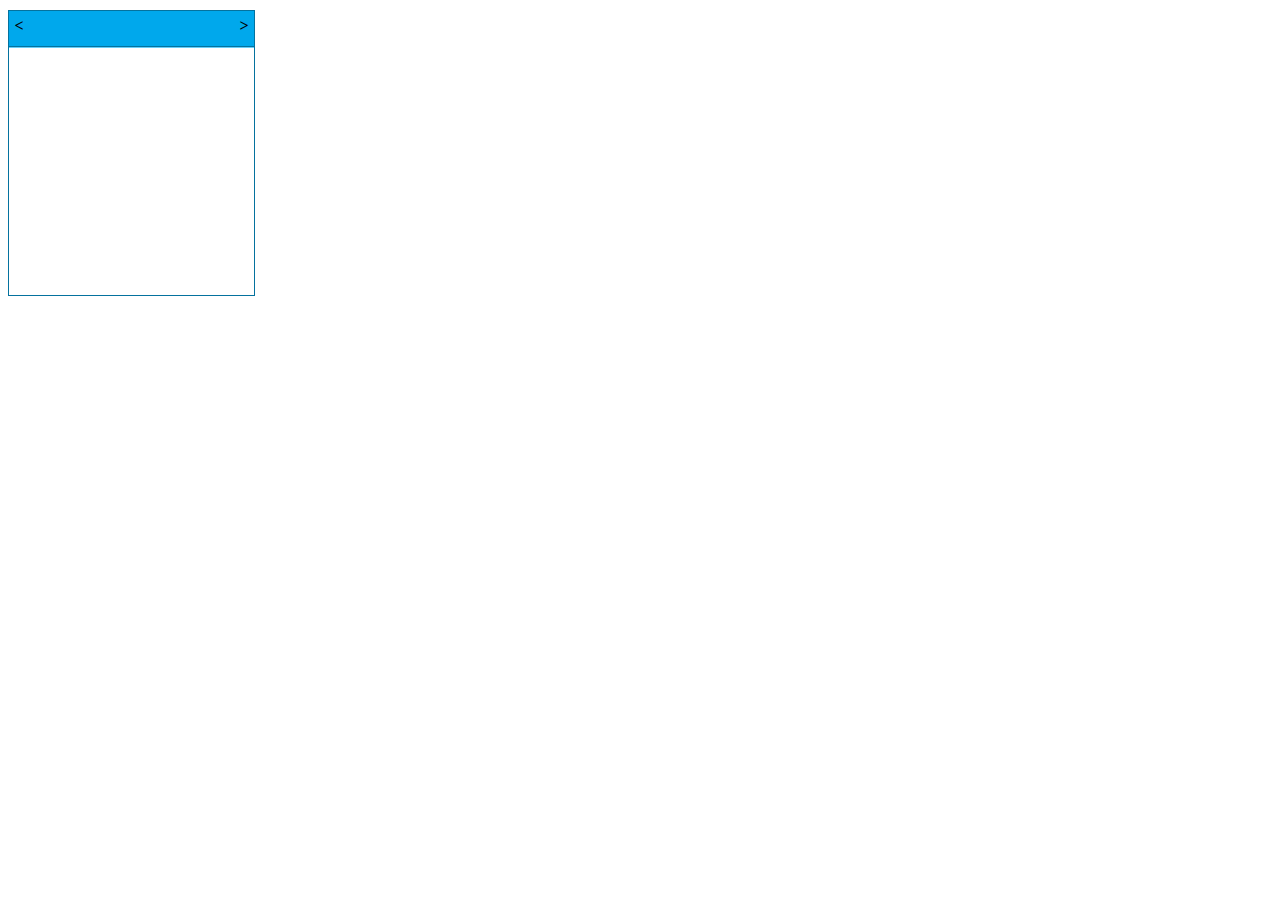
<file: calendar.htm>
<!doctype html><html lang="en"><head>    <meta charset="gb2312">    <title>Document</title>    <style type="text/css">        .g-calendar {            width: 245px;            height: 284px;;            border: 1px solid #e8641b ;            /*overflow: hidden;*/            *zoom:1;            position: relative;        }        .g-calendar-hd,        .g-calendar-tit,        .g-calendar-on {            background-color: #e8641b;            color: #fff;        }        .g-calendar-hd {            text-align: center;            height: 35px;            line-height: 35px;            border-bottom: 1px solid #c14906;            letter-spacing: 2px;        }        .g-calendar-tit {            overflow: hidden;            *zoom:1;            border-top: 1px solid #f19561;        }        .g-calendar-bd span,        .g-calendar-tit span {            float: left;            display: inline;            width: 35px;            height: 35px;            line-height: 35px;            text-align: center;        }        .g-calendar-grey {            color: #ccc;        }        .g-calendar-prev,.g-calendar-next {            position: absolute;            top: 0;            width: 20px;            text-align: center;            height: 30px;            line-height: 30px;            cursor: pointer;            font-weight: bold;            overflow: hidden;        }        .g-calendar-prev:hover,.g-calendar-next:hover {            color: #fff;        }        .g-calendar-prev {            left: 0;        }        .g-calendar-next {            right: 0;        }        #g-calendar-2 {            margin-top: 10px;            border-color: #04729e;        }        #g-calendar-2 .g-calendar-hd,        #g-calendar-2 .g-calendar-tit,        #g-calendar-2 .g-calendar-on{            background-color:#00A8EC;        }        #g-calendar-2 .g-calendar-hd {            border-bottom-color: #04729e;        }        #g-calendar-2 .g-calendar-tit{            border-top-color: #67cef8;        }        .g-calendar-bd span{position: relative;zoom: 1;}        .g-calendar-bd span em{display:block;position: absolute;top:-500px;left: 0;width: 200px;background: #fff;z-index: 99;border: 1px solid #000;}        .g-calendar-bd span em a{display: block;margin: 4px 0;color: #000}        .g-calendar-bd span em a:hover{color: #04729e}        .g-calendar-bd span:hover{background-color: #00A8EC;color: #fff}        .g-calendar-bd span:hover em{top: 0;left: 34px}    </style></head><body><!--<div id="g-calendar" class="g-calendar">-->    <!--<span class="g-calendar-prev">&lt;</span>-->    <!--<span class="g-calendar-next">&gt;</span>-->    <!--<div class="g-calendar-hd"></div>-->    <!--<div class="g-calendar-tit"></div>-->    <!--<div class="g-calendar-bd"></div>--><!--</div>--><div id="g-calendar-2" class="g-calendar">    <span class="g-calendar-prev">&lt;</span>    <span class="g-calendar-next">&gt;</span>    <div class="g-calendar-hd"></div>    <div class="g-calendar-tit"></div>    <div class="g-calendar-bd"></div></div><script type="text/javascript" src="http://xyq.163.com/rili/conf.js"></script><script type="text/javascript" src="http://res.nie.netease.com/xy2/gw/13v2/js/calendar.min.js"></script><script type="text/javascript">new LGY_calendar({'wrapId':'g-calendar-2'});</script></body></html>
</file>
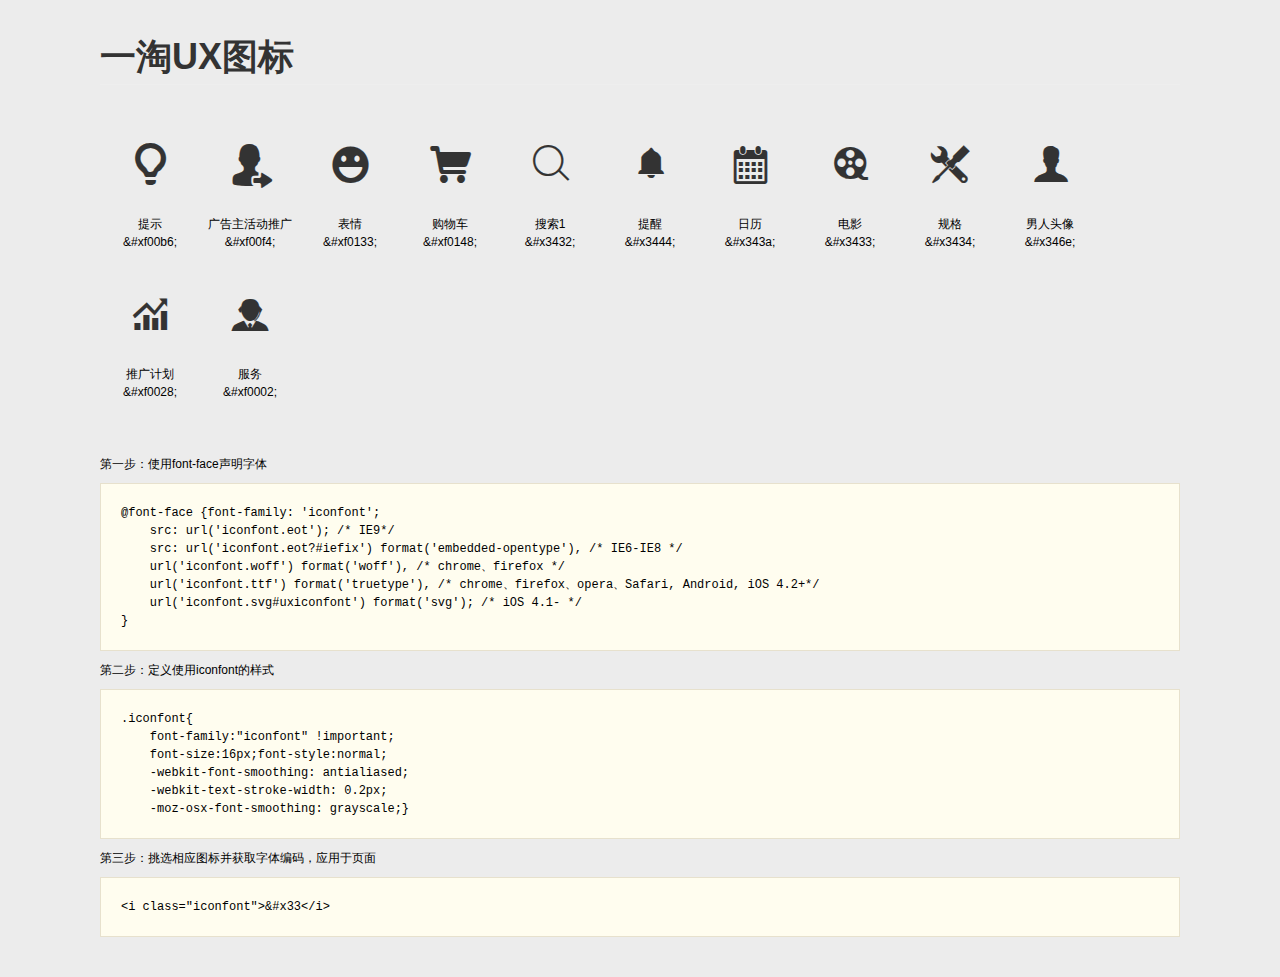
<file: css/font/demo.html>
<html>
<head>
    <meta charset="gb2312"/>
    <title>uxiconfont</title>
    <style type="text/css">
        *{margin: 0;padding: 0;list-style: none;}
        /*
KISSY CSS Reset
���1. reset ��Ŀ�Ĳ�������������Ĭ����ʽ������ǲ��ֹ���������������ǽ��ܲ��ɷֵġ�
     2. reset ��Ŀ�Ĳ�����Ĭ����ʽ�������������һ�£����Ǽ���Ĭ����ʽ�п��ܴ��������⡣
     3. reset �����ṩһ������ͨ�õĻ�����ʽ����û���������Ƽ����ݾ������󣬲ü����޸ĺ���ʹ�á�
��ɫ��1. ��Ӧ���ģ�2. �������������������
ά������<lifesinger@gmail.com>, ����<ragecarrier@gmail.com>
*/

/** �������߾� **/
body, h1, h2, h3, h4, h5, h6, hr, p, blockquote, /* structural elements �ṹԪ�� */
dl, dt, dd, ul, ol, li, /* list elements �б�Ԫ�� */
pre, /* text formatting elements �ı���ʽԪ�� */
form, fieldset, legend, button, input, textarea, /* form elements ����Ԫ�� */
th, td /* table elements ����Ԫ�� */ {
    margin: 0;
    padding: 0;
}

/** ����Ĭ������ **/
body,
button, input, select, textarea /* for ie */ {
    font: 12px/1.5 tahoma, arial, \5b8b\4f53, sans-serif;
}
h1, h2, h3, h4, h5, h6 { font-size: 100%; }
address, cite, dfn, em, var { font-style: normal; } /* ��б����� */
code, kbd, pre, samp { font-family: courier new, courier, monospace; } /* ͳһ�ȿ����� */
small { font-size: 12px; } /* С�� 12px �����ĺ����Ķ����� small ������ */

/** �����б�Ԫ�� **/
ul, ol { list-style: none; }

/** �����ı���ʽԪ�� **/
a { text-decoration: none; }
a:hover { text-decoration: underline; }


/** ���ñ���Ԫ�� **/
legend { color: #000; } /* for ie6 */
fieldset, img { border: 0; } /* img ������������ img �ޱ߿� */
button, input, select, textarea { font-size: 100%; } /* ʹ�ñ���Ԫ���� ie ���ܼ̳������С */
/* ע��optgroup �޷����� */

/** ���ñ���Ԫ�� **/
table { border-collapse: collapse; border-spacing: 0; }

/* ������� */
.ks-clear:after, .clear:after {
  content: '\20';
  display: block;
  height: 0;
  clear: both;
}
.ks-clear, .clear {
  *zoom: 1;
}

.main {padding: 30px 100px;}
.main h1{font-size:36px; color:#333; text-align:left;margin-bottom:30px; border-bottom: 1px solid #eee;}

.helps{margin-top:40px;}
.helps pre{
    padding:20px;
    margin:10px 0;
    border:solid 1px #e7e1cd;
    background-color: #fffdef;
    overflow: auto;
}

.icon_lists li{
    float:left;
    width: 100px;
    height:150px;
    text-align: center;
}
.icon_lists .iconfont{
    font-size: 42px;
    line-height: 100px;
    margin: 10px 0;
    color:#333;
    -webkit-transition: font-size 0.25s ease-out 0s;
-moz-transition: font-size 0.25s ease-out 0s;
transition: font-size 0.25s ease-out 0s;

}
.icon_lists .iconfont:hover{
    font-size: 100px;
}

@font-face {font-family: 'iconfont';
    src: url('iconfont.eot'); /* IE9*/
    src: url('iconfont.eot?#iefix') format('embedded-opentype'), /* IE6-IE8 */
    url('iconfont.woff') format('woff'), /* chrome��firefox */
    url('iconfont.ttf') format('truetype'), /* chrome��firefox��opera��Safari, Android, iOS 4.2+*/
    url('iconfont.svg#iconfont') format('svg'); /* iOS 4.1- */
}

.iconfont{font-family:"iconfont" !important;font-size:16px;font-style:normal;-webkit-font-smoothing: antialiased;
    -webkit-text-stroke-width: 0.2px;
    -moz-osx-font-smoothing: grayscale;}
    </style>
</head>
<body style="background:#ececec">
    <div class="main">
        <h1>һ��UXͼ��</h1>
        <ul class="icon_lists clear">
            
                <li>
                    <i class="iconfont">&#xf00b6;</i>
                    <div class="name">��ʾ</div>
                    <div class="code">&amp;#xf00b6;</div>
                </li>
            
                <li>
                    <i class="iconfont">&#xf00f4;</i>
                    <div class="name">�������ƹ�</div>
                    <div class="code">&amp;#xf00f4;</div>
                </li>
            
                <li>
                    <i class="iconfont">&#xf0133;</i>
                    <div class="name">����</div>
                    <div class="code">&amp;#xf0133;</div>
                </li>
            
                <li>
                    <i class="iconfont">&#xf0148;</i>
                    <div class="name">���ﳵ</div>
                    <div class="code">&amp;#xf0148;</div>
                </li>
            
                <li>
                    <i class="iconfont">&#x3432;</i>
                    <div class="name">����1</div>
                    <div class="code">&amp;#x3432;</div>
                </li>
            
                <li>
                    <i class="iconfont">&#x3444;</i>
                    <div class="name">����</div>
                    <div class="code">&amp;#x3444;</div>
                </li>
            
                <li>
                    <i class="iconfont">&#x343a;</i>
                    <div class="name">����</div>
                    <div class="code">&amp;#x343a;</div>
                </li>
            
                <li>
                    <i class="iconfont">&#x3433;</i>
                    <div class="name">��Ӱ</div>
                    <div class="code">&amp;#x3433;</div>
                </li>
            
                <li>
                    <i class="iconfont">&#x3434;</i>
                    <div class="name">���</div>
                    <div class="code">&amp;#x3434;</div>
                </li>
            
                <li>
                    <i class="iconfont">&#x346e;</i>
                    <div class="name">����ͷ��</div>
                    <div class="code">&amp;#x346e;</div>
                </li>
            
                <li>
                    <i class="iconfont">&#xf0028;</i>
                    <div class="name">�ƹ�ƻ�</div>
                    <div class="code">&amp;#xf0028;</div>
                </li>
            
                <li>
                    <i class="iconfont">&#xf0002;</i>
                    <div class="name">����</div>
                    <div class="code">&amp;#xf0002;</div>
                </li>
            
        </ul>


        <div class="helps">
            <!-- <pre>һ��Ҫ����iconfont: "x", asiicode: 120 ,��Ȼ��window xp����safari�����������</pre> <br > <br> -->
            ��һ����ʹ��font-face��������
            <pre>
@font-face {font-family: 'iconfont';
    src: url('iconfont.eot'); /* IE9*/
    src: url('iconfont.eot?#iefix') format('embedded-opentype'), /* IE6-IE8 */
    url('iconfont.woff') format('woff'), /* chrome��firefox */
    url('iconfont.ttf') format('truetype'), /* chrome��firefox��opera��Safari, Android, iOS 4.2+*/
    url('iconfont.svg#uxiconfont') format('svg'); /* iOS 4.1- */
}
</pre>
�ڶ���������ʹ��iconfont����ʽ
            <pre>
.iconfont{
    font-family:"iconfont" !important;
    font-size:16px;font-style:normal;
    -webkit-font-smoothing: antialiased;
    -webkit-text-stroke-width: 0.2px;
    -moz-osx-font-smoothing: grayscale;}
</pre>
����������ѡ��Ӧͼ�겢��ȡ������룬Ӧ����ҳ��
<pre>
&lt;i class="iconfont"&gt;&amp;#x33&lt;/i&gt;
</pre>
        </div>

    </div>
</body>
</html>
</file>
<file: css/page.css>
/*=====================================
#����ʱ�䣺2014-3
#�����ˣ�����
#ѹ����ַ��http://tool.css-js.com/ css��js�������ڴ�ѹ��
#�����ṹ��
    header
        --nav#topNav ��������
        --div.bannerShow ��ͷ�л�
    article
        --dLeft ���
        --dMid �м�
        --dRight �Ҳ�
    aside
        --nieShare �������
    footer
        --fotSell ����
#�޸ļ�¼��

=====================================*/
/*=====================================
��ʽReset
=====================================*/
html{color:#000}body,div,dl,dt,dd,ul,ol,li,h1,h2,h3,h4,h5,h6,pre,code,form,fieldset,legend,input,textarea,p,blockquote,th,td{margin:0;padding:0}article,aside,audio,bdi,canvas,datalist,details,figcaption,figure,footer,header,keygen,mark,meter,nav,output,progress,rp,rt,ruby,section,source,summary,time,track,video,title{display:block}table{border-collapse:collapse;border-spacing:0}fieldset,img{border:0}address,caption,cite,code,dfn,em,strong,th,var{font-style:normal;font-weight:normal}li{list-style:none}caption,th{text-align:left}h1,h2,h3,h4,h5,h6{font-size:100%;font-weight:normal}q:before,q:after{content:''}abbr,acronym{border:0;font-variant:normal}sup{vertical-align:text-top}sub{vertical-align:text-bottom}input,textarea,select{font-family:inherit;font-size:inherit;font-weight:inherit}input,textarea,select{*font-size:100%}legend{color:#000}html,body{height:100%;background-color:#fff;margin:0;padding:0}body{font-family:"Microsoft YaHei",simSun,"Lucida Grande","Lucida Sans Unicode",Arial;line-height:170%;font-size:12px;color:#000}i{font-style:normal}a{color:#000;text-decoration:none}a:hover{text-decoration:underline}a.under:link,a.under:active,a.under:visited,a.under:hover{text-decoration:underline}.fltL{float:left}.fltR{float:right}.fixR{position:absolute;top:0;right:0}.setCenter{margin:0 auto}.clrB{clear:both}.clrL{clear:left}.clrR{clear:right}.clrN{clear:none}.g-clr{*zoom:1}.g-clr:after{display:block;clear:both;height:0;content:"\0020"}.b{font-weight:bold}.n{font-weight:normal}.txtC{text-align:center}.g-thide{text-indent:-9999px}.hide{display:none !important}
.numShow,.picList li img,.tukuM a,.imgWrap{transition:all .5s ease-in-out;-webkit-transition:all .5s ease-in-out;-moz-transition:all .5s ease-in-out;-o-transition:all .5s ease-in-out;-ms-transition:all .5s ease-in-out}
@font-face {font-family: 'iconfont';
    src: url('http://xy2.163.com/2014/gw/iconfont.eot'); /* IE9*/
    src: url('http://xy2.163.com/2014/gw/iconfont.eot?#iefix') format('embedded-opentype'), /* IE6-IE8 */
    url('http://xy2.163.com/2014/gw/iconfont.woff') format('woff'), /* chrome��firefox */
    url('http://xy2.163.com/2014/gw/iconfont.ttf') format('truetype'), /* chrome��firefox��opera��Safari, Android, iOS 4.2+*/
    url('http://xy2.163.com/2014/gw/iconfont.svg#uxiconfont') format('svg'); /* iOS 4.1- */
}
.iconfont{display: block;font-family:"iconfont",sans-serif;font-size:16px;font-style:normal;-webkit-font-smoothing: antialiased;-webkit-text-stroke-width: 0.2px;cursor: pointer}
.btnOra{display: block;width: 62px;height:22px;line-height:22px;padding: 0 4px;text-align: center;background: #f2b053;color: #fff;
    -webkit-border-radius: 4px;
    -moz-border-radius: 4px;
    border-radius: 4px;position: absolute;top: 20px;right: 0;}
.btnOra:hover{text-decoration:none;background: #f8a633}
/*=====================================
���Layout
=====================================*/
#NIE-topBar{height: 55px;background-color: #fff}
/* wrap */
#wrap{position: relative;width: 100%;max-width:1920px;min-width:1200px;margin:0 auto;_width:expression((document.documentElement.clientWidth>1920||document.body.clientWidth>1920)?"1920px":"100%");height: auto;overflow: hidden;}
/* wrapbackground*/
#wrap1,#wrap2,#wrap3{width: 100%}
#wrap1{background: url(../img/bg.jpg) repeat;}
#wrap2{background: url(../img/bg1.jpg) no-repeat center 442px;}
#wrap3{background: url(../img/bg2.jpg) no-repeat center 1128px;}
/*#wrap2{background: url(../img/bg2.jpg) no-repeat center 579px;}*/
header,article,aside,footer{width: 100%;overflow: hidden;zoom: 1}
aside,footer{background-color:#dddedd}
header{height: 445px}
aside{height: 112px;background: url(../img/bg3.jpg) no-repeat center bottom;padding-top: 20px;}
footer{height: 380px}
article{*height:2252px}
.main{width: 1160px;margin: 0 auto;position: relative;zoom: 1;padding: 0 20px}
.dLeft,.dMid,.dRight{float: left;position: relative;*zoom: 1;overflow: hidden}
.dLeft{width: 240px;margin-right: 30px}
.dMid{width: 460px;margin-right: 30px}
.dRight{width: 400px}
.block1{height: 655px;padding-top: 31px;}
.block1 .dLeft{overflow: visible}
.block2{height: 428px;padding-top: 22px}
.block2 .fltL,.block3 .dMid,.block3 .dRight{overflow: visible;*zoom:1;position: relative;}
.block3{height: 1035px;padding-top: 40px}
.sprite,#bannerShowItem li a.current,.secEntry2 li a:hover{background-image: url(../img/sprite.png);_background-image:url(../img/sprite8.png);background-repeat: no-repeat}
section{position: relative;zoom: 1}
.hot{display: block;width: 11px;height: 11px;background-position: -403px 0;overflow: hidden}
.secTitle{width: 145px}
.secTitle em{width: 46px;height: 56px;background-position: -366px -996px;display: block;float: left}
.secTitle .titleName{display: block;width: 98px;float: right;height: 24px;margin-top: 18px;}
.current{display: block!important;}
.bgBlack{filter:progid:DXImageTransform.Microsoft.gradient(enabled='true',startColorstr='#66000000', endColorstr='#66000000');background:rgba(0,0,0,0.4);}
.red{color:#c93231!important}
/*=====================================
��������
=====================================*/
#topNav{width: 100%;height: 73px;position: absolute;zoom: 1;background: url(../img/nav.png) no-repeat center 0;z-index: 90;top: 0;left: 0}
#topNav .main{width:1200px;padding:0;height: 69px;}
#topNav ul{overflow: hidden;zoom: 1;margin-right: -60px}
#topNav li{float: left;}
.topNavItem{display:block;width: 143px;height: 68px;text-indent: -9999px;background: url(../img/nav.jpg) no-repeat}

#topNav1{background-position: 0 0}
#topNav2{background-position: -143px 0}
#topNav3{background-position: -286px 0;margin-right: 340px}
#topNav4{background-position:-429px 0}
#topNav5{background-position: -576px 0}
#topNav6{background-position: -715px 0}
#topNav1:hover{background-position: 0 -68px}
#topNav2:hover{background-position: -143px -68px}
#topNav3:hover{background-position: -286px -68px;margin-right: 340px}
#topNav4:hover{background-position:-429px -68px}
#topNav5:hover{background-position: -576px -68px}
#topNav6:hover{background-position: -715px -68px}
#logo{display: block;width: 236px;height: 91px;text-indent: -9999px;background-position: 0 -682px;position: absolute;z-index: 99;left: 50%;margin-left: -118px;top: 10px}
/*=====================================
��ͷ�ֲ�
=====================================*/
#bannerShow{height: 445px;width: 100%;position: relative;*zoom:1;z-index: 80;top: 0;left: 0}
#bannerShow .main{z-index: 99;*zoom:1}
#bannerShowImg{height:100%;overflow: hidden;*zoom:1;position: relative;z-index: 4}
.lunboImgItem{width: 100%;height: 100%;display: none}
.lunboImgItem a{display: block;width: 100%;height: 100%;}
.bannerShowBg{width: 100%;height: 72px;position:absolute;bottom:0;left:0;background: url(../img/lunboNav.jpg) no-repeat center bottom;z-index: 5}
#bannerShowItem{width:960px;height:72px;overflow: hidden;*zoom:1;float: left;position:relative}
#bannerShowItem ul{width: 2000px;position: relative;*zoom:1}
#bannerShowItem li{float: left}
#bannerShowItem li a{display: block;width: 240px;height: 72px;font-size: 18px;color: #fff;line-height: 84px;text-align: center}
#bannerShowItem li a.current{background-position: 0 -574px}
#bannerShowItem li a:hover{text-decoration: none}
.lunboNav{width:200px;height:62px;float: right;padding-top: 10px}
.lunboNavBtn{display: block;width: 50%;height: 62px;float: left}
#moreBtn{display: block;width: 146px;height: 44px;position: absolute;top: 304px;left: 20px;z-index: 99;background-position: -268px -568px;z-index: 99}
#serverBlock{position: absolute;left: 182px;top: 302px;z-index: 99}
#serverBlock h3{font-size: 18px;color: #000;font-weight: bold;line-height: 26px}
#serverBlock li{float: left;margin-right: 10px}
#serverBlock li a{display: block;float: left;color: #795225;font-size: 14px;}
#serverBlock li .hot{margin: 5px 0 0 2px}
/*=====================================
�������ģ��
sec+����
-secTabList �л��б�
-secList ���б�
-secBanner СBanner
-secPicList ͼƬ�б�
-secEntry �������
-secHot �����Ƽ�
-secVideo ��Ƶ/¼��ר��
-secDownload ����ר��
-secSmart �ֲ����λ
-secSwtich ��ͨ�ֲ�λ
-secPicShow ͼ�⾫ѡ
-secFight ������
-secPic �󻰻���

nieShare ����
footSell ����
=====================================*/
/*=====================================
�ϲ�
=====================================*/
.btn{display: block}
.secDownload{width: 240px;height: 154px;background-position: 0 -385px;position: relative;*zoom:1}
.downFlag{width: 53px;height: 273px;background-position:-361px -117px;position: absolute;left: -53px;top: 0}
.secDownload .btn1{width:100%;height: 106px}
.secDownload .btn2,.secDownload .btn3{width: 50%;height:45px;position: absolute;bottom: 0;}
.secDownload .btn2{left: 0}
.secDownload .btn3{right: 0}
.secChange{margin:15px 0 10px;position: relative;z-index: 1000}
.secBanner .btn{margin-bottom: 10px}
.btn4,.btn5,.btn6{height: 60px}
.btn7{height: 95px}
#downFlash{width: 300px;height: 280px;position: absolute;top: 0;left: -55px;z-index: 80}

/*����*/
.fSearch{width: 100%;position: relative;*zoom:1}
.fSearch .inpTxt{padding-left:10px;width:448px;background: #fff;border: 0;height: 38px;line-height: 38px;color: #b5b5b5;font-size: 14px;-webkit-box-shadow:0px 0px 10px rgba(0,0,0,0.1); box-shadow:0px 0px 10px rgba(0,0,0,0.1);}
.fSearch .iconfont{display: block;position: absolute;font-size: 20px;color: #c93231;font-weight: bold;right: 64px;top: 12px;cursor: pointer}
#searchResult{display: block;width: 94px;height:38px;line-height:38px;text-indent:1em;color:#838383;font-size:14px;border-bottom:0;border-right:0;border-top:0;border-left:1px solid #e4e4e4;position: absolute;right: 1px;top: 0;cursor: pointer;background-color: #f1f1f1;background-image: -webkit-gradient(linear,0% 0%, 0% 100%, from(#FBFBFB), to(#F1F1F1));background-image: -moz-linear-gradient(0% 0% 90deg, #FBFBFB,#F1F1F1)}
/*����л�*/
.secSwitch{width: 100%;height: 250px;position: relative;*zoom:1;margin-top: 14px;overflow:hidden}
#switchWrap{width: 9999px;position: relative;z-index: 10}
.secSwitch ul li{width:460px;float: left;overflow: hidden}
.secSwitch .imgWrap{margin-right: -10px;*zoom:1}
.secSwitch ul li img,.secSwitch ul li a{display:block;width:229px;height:124px}
.secSwitch ul li a{float: left;margin: 0 2px 2px 0;position: relative;overflow: hidden}
.secSwitch ul li a p{position: absolute;font-size:16px;font-weight: bold;left:20px}
.secSwitch ul li a:hover p{color:#c93231}
.bannerTitle{top: 35px}
.bannerIntro{top: 56px}
.secSwitch ol{width: 95px;height: 9px;padding:7px 0;background-position: -247px -286px;position: absolute;left:50%;margin-left: -47px;top: 110px;z-index: 40;text-align:justify;}
.secSwitch ol li{float:left;}
.secSwitch ol li i{display: block;width: 9px;height: 9px;background: #9b9b9b;margin: 0 auto;-webkit-border-radius: 50%; -moz-border-radius: 50%;border-radius: 50%;overflow: hidden}
.secSwitch ol li.current i{background: #c93231}
#slideBtn3{display: none}
#slideBtn3 a{display: block;width: 35px;height: 35px;top: 104px;position: absolute;z-index: 20;vertical-align: middle}
#slideBtn3 a i{display: block;width: 14px;height: 21px;margin: 6px auto}
#slideBtn3 .prev{left: 0}
#slideBtn3 .next{right: 0}
#slideBtn3 .prev i{background-position:-248px -334px}
#slideBtn3 .next i{background-position: -310px -334px}
#slideBtn3 a:hover{background-color: rgba(0,0,0,.6);filter: progid:DXImageTransform.Microsoft.Gradient(GradientType=0, StartColorStr='#99000000', EndColorStr='#99000000');}
/*.secSwitch .flipInX{-webkit-animation:flipInX 1s .5s ease both;-moz-animation:flipInX 1s .5s ease both;}*/
@-webkit-keyframes flipInX{
    0%{-webkit-transform:perspective(400px) rotateX(60deg);opacity:0}
    40%{-webkit-transform:perspective(400px) rotateX(-10deg)}
    70%{-webkit-transform:perspective(400px) rotateX(10deg)}
    100%{-webkit-transform:perspective(400px) rotateX(0deg);opacity:1}
}
@-moz-keyframes flipInX{
    0%{-moz-transform:perspective(400px) rotateX(60deg);opacity:0}
    40%{-moz-transform:perspective(400px) rotateX(-10deg)}
    70%{-moz-transform:perspective(400px) rotateX(10deg)}
    100%{-moz-transform:perspective(400px) rotateX(0deg);opacity:1}
}

/*�����л�*/
.dMid .secTabList{margin-top: 21px}
.fTabCont{position: relative;*zoom:1;}
.fTabNav {height:42px;}
.fTabNav li {float:left;width:78px;height:42px;position: relative}
.fTabNav li em{display: block;width: 15px;height: 15px;background-position: -277px -1035px;position: absolute;top: 6px;right: 6px;color: #fff;text-align: center;line-height: 15px}
.fTabNav li a {display:block;height:42px;background:#e4e4e4;color:#474747;text-align:center;font-size:14px;line-height:42px;}
.fTabNav li a:hover{text-decoration: none}
.fTabNav li.current a {background:#fff;}
.secGuide .ftxtList{padding-top: 20px}
.fTabCont .ftxtList{display: none;}
.fTabCont .current{display: block}
.ftxtList li{height: 30px;line-height: 14px;color: #838383;text-align: right;font-family: simSun}
.ftxtList .sChannel,.ftxtList .sTitle{float: left;display: block;height: 14px;overflow: hidden}
.ftxtList .sChannel{margin-right: 8px;padding-left: 10px}
.ftxtList .sChannel a{color: #9a9a9a}
.ftxtList .sTitle{text-align: left}
.ftxtList .sTitle a{position: relative;zoom: 1}
.ftxtList .sTitle .hot{position: absolute;right: -16px;top: 0;z-index: 10}
.block1 .dMid .ftxtList{padding: 15px 20px 0 10px}
.block1 .dMid .fTabCont{background: #fff;height: 260px}
.dMid .sTitle{width: 328px}
.dRight .sTitle{width: 280px}
.ftxtList .sTitle a{color: #403f3f}
.ftxtList blockquote a{color:#c93231;}
.ListMore{display: block;width: 20px;height: 20px;background: #fff;border: 1px solid #c7c7c6;-webkit-border-radius: 5px;-moz-border-radius: 5px;border-radius: 5px;position: absolute;right: 0;text-align: center;color: #c93231;font-size: 18px;font-weight: bold}
.ListMore:hover{text-decoration: none;background: #c93231;color: #fff}
.dMid .ListMore{top: -33px;}
.dRight .ListMore{top:-30px}
.ftxtList .sTop{padding: 15px 28px;background-color:#fff;height: 89px;text-align: left;margin-bottom: 16px}
.ftxtList .sTop img{display: block;width: 150px}
.ftxtList .sIntro{width: 180px;overflow: hidden;height: 85px;}
.ftxtList .sIntro p a{display:block;width: 238px;height: 16px;overflow: hidden;color: #c93231;font-size: 16px;font-weight: bold;margin-bottom: 18px;line-height:16px}
.ftxtList blockquote{font-size: 12px;line-height: 24px}
.fTabCont1 .sChannel{width: 60px;text-align: left}
#fTabNav2 li{width: 72px}

.secHot{height: 50px;padding: 0 20px;width: 360px;line-height: 49px;background: #e4e4e4;margin:8px 0 20px;position: relative;*zoom:1;overflow: hidden}
.secHot .hot{position: absolute;top:20px;left: 20px}
.secHot h3{font-weight: bold;font-size: 14px;padding-left: 18px;}
.secHot a{padding-right: 10px;font-size: 14px}
.secHot a:hover{color: #c93231}
.secHot p{margin-right: -30px}

.secEntry{height: 191px;width: 401px;position: relative;*zoom:1;overflow: hidden}
.entryInner{margin-right: -5px;}
.secEntry .entryBtn{display: block;width: 79px;height: 94px;border: 1px solid #e4e4e4;background:#fff;float: left;text-align: center;margin:0 -1px -1px 0;position: relative;z-index: 10}
.secEntry .current{border-bottom: 0;height:96px}
.secEntry .entryBtn i{display: inline-block;font-size:30px;margin:18px 0 2px 0;color: #bbb;line-height: 32px}
.secEntry .entryBtn:hover{text-decoration: none}
.secEntry .entryBtn:hover i{-webkit-animation: toTopFromBottom .3s forwards;-moz-animation: toTopFromBottom .3s forwards;}
.secEntry .entryBtn p{color: #000;font-size: 14px}
.secEntry .entryArrow{width: 5px;display: block;margin: 8px auto;}
.secEntry .entryArrow span,.secEntry .entryArrow em{position: static;display: block;width: 0;top: 0;left: 0;height: 0;border-color: rgba(255,255,255,0);border-color: transparent\0;_border-color: tomato;_filter: chroma(color=tomato);border-style: solid;overflow: hidden;border-width: 5px 5px 0;}
.secEntry .current .entryArrow span,.secEntry .current .entryArrow em{position: static;display: block;width: 0;top: 0;left: 0;height: 0;border-color: rgba(255,255,255,0);border-color: transparent\0;_border-color: tomato;_filter: chroma(color=tomato);border-style: solid;overflow: hidden;border-width: 0 5px 5px;}
.secEntry .entryArrow span{border-top-color: #fff;margin-top: -8px}
.secEntry .entryArrow em{top: 1px;border-top-color: #9c9c9c;}
.secEntry .current .entryArrow span{border-bottom-color: #fff;margin-top: -2px}
.secEntry .current .entryArrow em{top: -1px;border-bottom-color: #9c9c9c;}
@-webkit-keyframes toTopFromBottom{
    49%{-webkit-transform:translateY(-100%)}
    50%{opacity:.3;-webkit-transform:translateY(40%)}
    51%{opacity:1}
}
@-moz-keyframes toTopFromBottom{
    49%{-moz-transform:translateY(-100%)}
    50%{opacity:.3;-moz-transform:translateY(80%)}
    51%{opacity:1}
}
.secEntry .entryWrap{position: absolute;left:1px;top:191px;height: 59px;padding: 18px 0;width: 399px;background: #fff;outline: 0;-webkit-transition-property: top;-moz-transition-property: top;-o-transition-property: top;transition-property: top;-webkit-transition-duration: .3s;-moz-transition-duration: .3s;-o-transition-duration: .3s;transition-duration: .3s;z-index: 20}
.secEntry #closeWrap{display: block;width: 17px;height: 17px;position: absolute;right: 6px;top: 6px;background-position: -398px -11px}
.secEntry #closeWrap:hover{background-position: -380px -11px}
.secEntry .entryWrapShow{top: 96px}
.secEntry .entryItem{padding: 0 26px}
.secEntry .entryItem a.btn{display: inline-block;padding: 0 2px;height: 18px;line-height: 18px;margin: 0 10px 15px 0;font-family: simSun, sans-serif}
.secEntry .entryItem a.btn:hover{background: #c93231;color: #fff;text-decoration: none}

/*����*/
#slideWrap2{width: 248px;height: 68px;position: relative;overflow:hidden;margin: 0 auto}
#slideBtn2 a{position: absolute;width: 12px;height: 23px;z-index: 99;top:40px;cursor: pointer;padding: 0}
#slideBtn2 .prev{background-position:-390px -29px;left:32px}
#slideBtn2 .prev:hover{background-position: -366px -29px}
#slideBtn2 .next{background-position:-401px -29px;right:32px}
#slideBtn2 .next:hover{background-position: -377px -29px}
#slideWrap2 ul{width: 9999px;position: absolute;top:0;left:0}
#slideWrap2 li{float: left;}
#slideWrap2 ul li{width: 260px;}
#slideWrap2 .calIntro{padding-left: 40px}
#slideWrap2 .calIntro strong{margin-left: -40px}
#slideWrap2 .calIntro a{background: none;height: 14px;line-height: 14px;padding: 0;margin: 0 6px 6px 0;color: #c93231}
#slideWrap2 .calIntro a:hover{text-decoration: underline}

/*�·�*/
.serverName a,.serverTime p,#server strong{display:block;float: left;width: 64px;height: 23px;line-height: 23px;margin-right: 30px;text-align: center;_margin-right:15px}
#server strong{color: #bbb;height: 23px;width: 55px;margin-right: 8px}
.serverName{margin-bottom: 10px}
.serverName a{color: #c93231}
/*=====================================
�в�
=====================================*/
.block2 .dLeft .ftxtList li{background: url(../img/li.gif) no-repeat left 7px;padding-left: 8px}
.block2 .dLeft .ListMore{top: 22px}
.editorTitle .titleName{background-position: -109px -285px}
.picWrap{background:#fff;margin-top:10px;-moz-box-shadow:0px 0px 10px rgba(0,0,0,0.2); -webkit-box-shadow:0px 0px 10px rgba(0,0,0,0.2); box-shadow:0px 0px 10px rgba(0,0,0,0.2);}
.picWrap .fListWrap{padding: 0 15px 11px}
.txtImg{width: 210px;height: 115px;position: relative;*zoom:1;margin-bottom: 18px}
.txtImg img{display: block}
.block2 .txtImg{width: 240px;height: auto}
.txtImg .bgBlack{height: 30px;line-height: 30px;position: absolute;bottom: 0;left: 0;width: 100%;filter:none}
.txtImg .bgBlack p{color: #fff;font-family: simSun;width: 190px;height:30px;text-align: center;overflow: hidden;margin: 0 auto}
.block2 .dLeft .bgBlack{position: relative;background: none;border-bottom: 1px solid #eff0f0;}
.block2 .bgBlack p{color: #232323}

.tukuTitle .titleName{background-position: -5px -130px;}
.picTitle {height: 33px;margin-top: 14px;width: 743px}
.tukuL{width: 92px;height: 33px;background-position: -320px -980px}
.tukuM{height: 33px;line-height: 33px;position: relative;*zoom:1;margin-left: 18px}
.tukuM{width:585px}
.tukuM li{float: left;position: relative;*zoom:1}
.tukuM li span,.tukuM li span em{display: none;width: 13px;height: 17px;position: absolute;}
.tukuM li span{background-position: -220px -1px;left: 8px;top: 7px;-webkit-animation:bounceInDown 1s .2s ease both;-moz-animation:bounceInDown 1s .2s ease both;}
.tukuM li span em{display:block;top: 0;left: 0;background-position:-220px -18px;-webkit-animation:progress linear 5s infinite;-ms-animation:progress linear 5s infinite;-moz-animation:progress linear 5s infinite;animation:progress linear 5s infinite}
@-webkit-keyframes progress{
    0%{height:0}
    100%{height:17px}
}
@-moz-keyframes progress{
    0%{height:0}
    100%{height:17px}
}
@keyframes progress{
    0%{height:0}
    100%{height:17px}
}
@-webkit-keyframes bounceInDown{
    0%{opacity:0;
        -webkit-transform:translateY(-10px)}
    100%{-webkit-transform:translateY(0)}
}
@-moz-keyframes bounceInDown{
    0%{opacity:0;
        -moz-transform:translateY(-10px)}
    100%{-moz-transform:translateY(0)}
}
.tukuM a{;display: block;width: 117px;text-align:center;height: 33px;color: #000;position: relative;z-index: 10;font-size: 16px;font-weight: bold}
.tukuM a.current,.tukuM a:hover{color: #c93231;text-decoration: none}
.picBtn6{color: #fff;font-size: 16px;display: block;width: 116px;height: 33px;line-height: 32px;background: #c93231;text-align: center;
    -webkit-border-radius: 3px;
    -moz-border-radius: 3px;
    border-radius: 3px;margin-left: 24px;_margin-left:0}
.picBtn6:hover{text-decoration: none;background: #dd4b4a}
.picTabCont{width:890px;height:308px;top: 10px;position: relative;*zoom:1;}
.picList{width:900px;height:300px;margin:0 -10px 0 0;position: absolute;top: 0;left: 0;opacity: 0;filter:alpha(opacity=0);_margin-right:-50px;overflow: hidden}
.picList li{float: left;position: relative;width: 175px;height: 146px;*zoom:1;overflow: hidden;margin:0 4px 4px 0;-moz-box-shadow:0px 0px 10px rgba(0,0,0,0.2); -webkit-box-shadow:0px 0px 10px rgba(0,0,0,0.2); box-shadow:0px 0px 10px rgba(0,0,0,0.2);}
.picList li a,.picList li img{display: block;width: 175px;height: 115px;overflow: hidden;}
.picList li a:hover img{-webkit-transform:scale(1.1,1.1);-ms-transform:scale(1.1,1.1);}
.picList li .bgBlack{background:#fff;height: 30px;line-height: 30px;text-align: center;position: absolute;width: 100%;bottom: 0;left: 0;filter:none}
.picList li .bgBlack p{color: #232323;font-family: simSun, sans-serif}
/*=====================================
�²�
=====================================*/
.block3 .dLeft .line{height: 3px;background: #9b9b9b}
.block3 .dLeft{background: #dddedd;}
.block3 .dLeft section{padding: 0 15px;width: 210px;margin:20px 0 42px;position: relative;*zoom:1;*margin-bottom: 37px}
.block3 .ListMore{right: 15px;top: 0}
.block3 .dLeft section h3{color: #000;font-size: 16px;font-weight: bold;margin-bottom: 18px;}

.block3 .dLeft .secBanner{width:180px;height: 161px;background-position: 0 -935px;position: relative;*zoom:1;*margin-bottom: 0}
.block3 .secBanner a{display: block;width: 100%;height: 100%;position: absolute;top: 0;left: 0;z-index: 12}
.block3 .secBanner p{width:210px;height: 44px;line-height: 44px;color: #ffe9e9;font-size: 16px;text-align: center;position: absolute;bottom: 0;left: 0;background: #c93231}
.block3 .secBanner p em{display:inline-block;width: 16px;height: 16px;line-height:16px;color: #c93231;background: #ffe9e9;margin-right: 4px}
.secEntry2 {margin-top: 6px;}
.secEntry2 li{float: left;margin: 0 -1px -1px 0}
.secEntry2 li a{display: block;width: 132px;height: 48px;background:#fff;color: #232323;font-size: 13px;text-align: center;line-height: 51px;border: 1px solid #e4e4e4}
.secEntry2 li a.red{color: #c93231}
.secEntry2 li a:hover{text-decoration: none;background-position: -282px -660px;color: #fff}


#slideShow{width: 210px;position: relative;*zoom:1;}
#slideWrap{width: 210px;height: 127px;position: relative;overflow:hidden;}
#slideBtn{position: absolute;top: 0;right: 14px;width: 48px;height: 22px;}
#slideBtn a{position: absolute;width: 22px;height: 22px;z-index: 99;top:0px;cursor: pointer}
#slideBtn .prev{background-position:-357px -55px;left:-6px}
#slideBtn .prev:hover{background-position: -262px -55px}
#slideBtn .next{background-position:-390px -55px;right:0px}
#slideBtn .next:hover{background-position: -294px -55px}
#slideShow ul{width: 9999px;position: absolute;top:0;left:0}
#slideShow li{float: left;}
#slideShow ul li{width: 210px;}
#slideShow ul li img{display: block;width: 210px;height: 95px}
#slideShow ul li a{display: block;background-color: #f1f1f1;color: #838383;height: 30px;line-height: 30px;text-align: center;background-position: -339px -753px;}
#slideShow ul li a:hover{background-color: #c93231;color: #fff;text-decoration: none;background-position: -340px -800px}
.secGuide{position: relative;zoom: 1}
.secGuide,.secRaiders{margin-top: -18px}
.GuideTitle .titleName{background-position: -7px -46px}
.entryBlock{position: absolute;top: 16px;right: 185px}
.entryBlock h3{background-color:#fff;height: 28px;line-height: 28px;width:120px;border: 1px solid #c7c7c6;text-align: center;position: relative;cursor: pointer;font-weight: bold;
    -webkit-border-radius: 5px;
    -moz-border-radius: 5px;
    border-radius: 5px;
    z-index: 10;}
.entryBlock em{position: absolute;display: block;width: 11px;height:11px;background-position: -403px -529px;top: 8px;left: 10px}
.entryBlock span{position: absolute;display: block;width:0; height:0;border-top:#c93231 5px solid;border-left:5px dashed transparent;border-right:5px dashed transparent;border-bottom:5px dashed transparent;z-index: 10;top: 12px;right: 12px;_border-color: tomato;_filter: chroma(color=tomato);}
.entryBlockWrap{width: 286px;border: 1px solid #c7c7c6;background: #fff;position: absolute;top: 0;left: 0;z-index: 30;display: none}
.entryBlockWrap p{height: 28px;line-height: 28px;text-indent: 10px;background: #f6f6f6;border-bottom: 1px solid #c7c7c6;font-weight: bold}
#entryClose{display: block;width: 17px;height: 17px;background-position: -398px -88px;position: absolute;top: 7px;right: 6px}
.entryArea{padding: 16px;margin-bottom: -20px}
.entryArea a{display: block;padding: 0 4px;height: 18px;line-height: 18px;float: left;white-space: nowrap;margin-bottom: 20px;margin-right: 6px;font-family: simSun,sans-serif}
.entryArea a:hover{background: #c93231;color: #fff;text-decoration: none}


.block3 .dLeft .xy2Intro{margin-bottom: 26px}
.xy2Intro .logo{width: 210px;height: 75px;background-position: 0 -792px;text-indent: -9999px}
.xy2Intro p{color: #403f3f;font-size: 12px;line-height: 24px;text-indent: 2em;margin-top: 22px}

.secVideo{margin-top: 28px}
.secVideo .ListMore,.secVideo2 .ListMore{top: 20px;right: 14px}
.secGuide .ListMore,.secXixing .ListMore{top: 20px;right: 10px}
.secVideo .btnOra,.secVideo2 .btnOra{right: 48px;}
.secVideo .ftxtList{margin-top: 4px;padding: 0;background: #fff}
.secVideo .ftxtList li,.secFight .ftxtList li{padding-right: 15px;}
.secVideo .sTop,.secFight .sTop{border-bottom:1px solid #f1f2f2}
.secVideo .ftxtList .sIntro{margin-left: 16px;width: 250px;}
.secVideo .titleName{background-position: -4px -166px}

.secFight{margin-top: 42px}
.secFight .tukuTitle{width: 242px}
.secFight .titleName{background-position: -4px -244px;width: 195px}
.secFight .ftxtList {margin-top: 10px;background: #fff}
.secFight .btnOra{right: 10px}
#fightTeam{background: #fff;text-align: center;font-size: 16px;color: #000;font-weight: bold;font-family: "Microsoft YaHei";margin:6px 0 20px}
#fightTeam strong{color: #c93231;font-size: 18px;}
.fightShow a{display: block;border: 1px solid #c3c3c3;background: #f1f1f1;width: 458px;height: 33px;line-height: 33px;text-align: center;color: #717171;font-size: 12px}

.RaidersTitle .titleName{background-position: -4px -88px}

.secVideo2{margin-top: 27px}
.secVideo2 .titleName{background-position: -2px -207px}
.secVideo2 .fListVideo{margin-top: 4px}
.secVideo2 .fListVideo a.fltL{display: block;width: 210px;height: 115px;position: relative;*zoom:1;margin-bottom: -1px}
.secVideo2 .fListVideo a em{display: block;width: 54px;height: 54px;background-position: -370px -857px;position: absolute;top: 40px;left: 90px;}
.secVideo2 .fListVideo .vIntro{width:190px;height: 113px;border:  1px solid #dddedd;border-right: 0;border-left:0;position: relative;*zoom:1;margin-bottom: -1px}
.secVideo2 .fListVideo .vIntro p{color: #000;font-size: 16px;position: absolute;top: 22px;left: 22px;font-weight: bold;width: 190px;overflow: hidden;}
.secVideo2 .fListVideo .vIntro blockquote{color: #616161;line-height: 24px;width: 172px;position: absolute;top: 50px;left: 22px;font-family: simSun}

.secXixing{margin-top: 37px;}
.secXixing .titleName{background-position: -2px -284px}
.secXixing iframe{margin-top: 15px;background: #fff}
/*�����ɰ�*/
#NIE-overlayer{display:none;position:absolute;width:100%;height:100%;background:#000;filter:alpha(opacity=80);opacity:.8;top:10px;left:0;z-index:99}
.mod-share{text-align:center;color:#4e4e4e;width:806px;height:37px;line-height:37px;margin:0 auto;
    background: #f1f5f6;
    border:1px solid #c3c3c3 ;
    -webkit-border-radius: 35px;
    -moz-border-radius: 35px;
    border-radius: 35px;}
aside .fltL,aside .fltR{background: url(../img/nie.jpg) no-repeat}
aside .fltL{width: 20px;height: 36px;background-position: 0 0}
aside .fltR{width: 20px;height: 36px;background-position: -20px 0}
.mod-share .obj-sharetxt{padding-right:5px}
.mod-share #share a{padding:0 18px 0 2px;color:#4e4e4e}
.mod-share #share a:hover{text-decoration:underline}
#hotShow{display: block;width: 124px;height: 83px;background-position: -290px -416px;position: fixed;right: 0;bottom:0;_position:absolute}

footer{text-align:center;clear:both;line-height:60px;position: relative;margin:0 auto;overflow: visible}
.fotSell{width:1142px;margin:0 auto;padding: 64px 0;border-bottom: 1px solid #bfbfbf}
.fotSell img{display: block;}
.showEditor{display: block;width: 40px;height: 21px;background-position: -250px -136px;margin: 15px 0 0 15px}
.showEditor:hover{background-position: -250px -158px}
.hideEditor{background-position: -250px -179px}
.hideEditor:hover{background-position: -250px -202px}
.teamPart{height: 100px;width: 0;display: none;margin: -25px 0 -23px 0}
.teamPart li{float: left;position: relative;width: 84px;height: 100px;}
.teamPart li img{display:block;width: 54px;height: 54px;margin: 0 auto;-webkit-border-radius: 50%;-moz-border-radius: 50%;border-radius: 50%;vertical-align: middle;}
.teamPart li .teanName{color: #7c7c7c;line-height: 20px;text-align: center;margin-top: 8px}
.teamPart li .teanName strong{color: #2c2c2c;font-weight: bold}
.teamPart li .teamIntro{border: 1px solid #7a7769;position: absolute;-webkit-border-radius: 8px;-moz-border-radius: 8px;border-radius: 8px;top: -110px;left: -27px;opacity: 0;filter:alpha(opacity=0)}
.teamPart li .teamIntro p{padding: 12px;width:98px;color: #fff;text-align: left;-webkit-border-radius: 8px;-moz-border-radius: 8px;border-radius: 8px;border: 1px solid #e8d0a7;line-height: 26px;font-size: 14px}
footer{color: #4d4d4d}
footer a{color:#c93231;text-decoration:none;}
footer a:hover{text-decoration:underline;}
#NIE-copyRight{z-index:99999}
</file>
